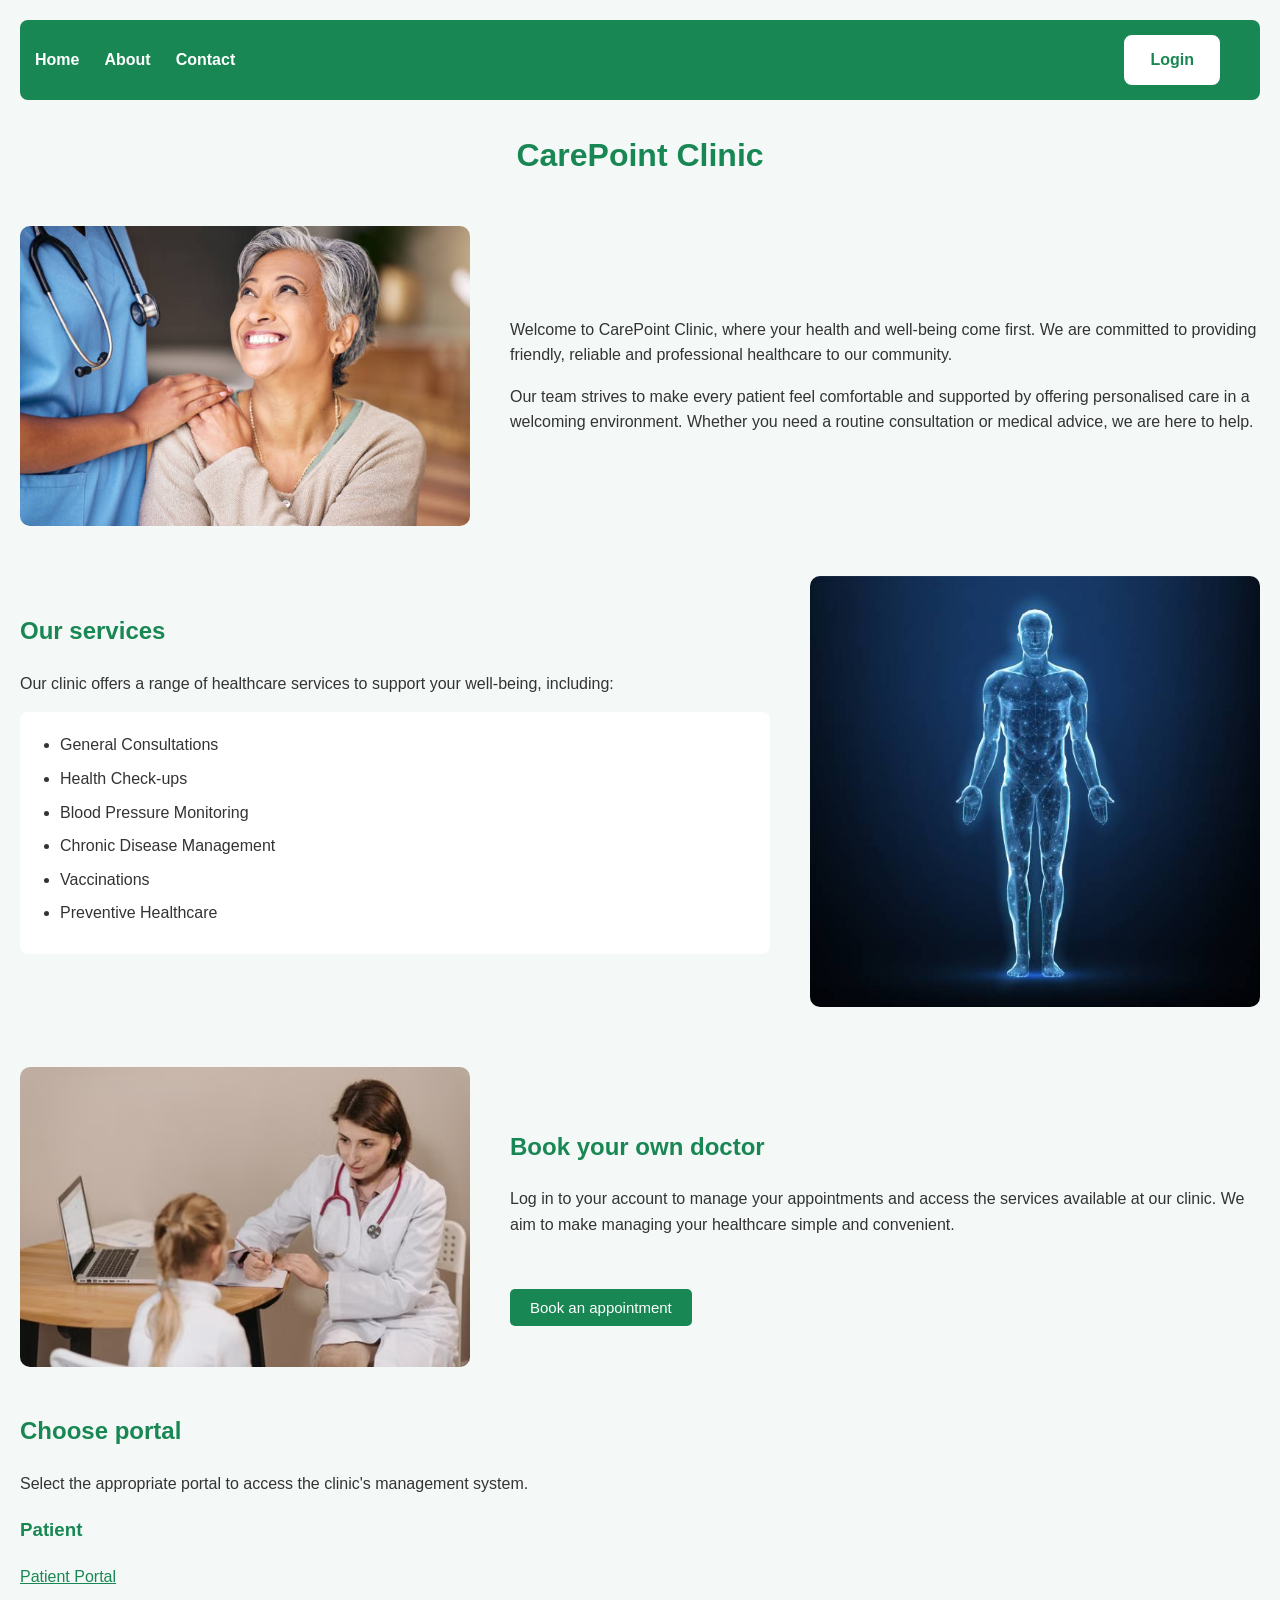
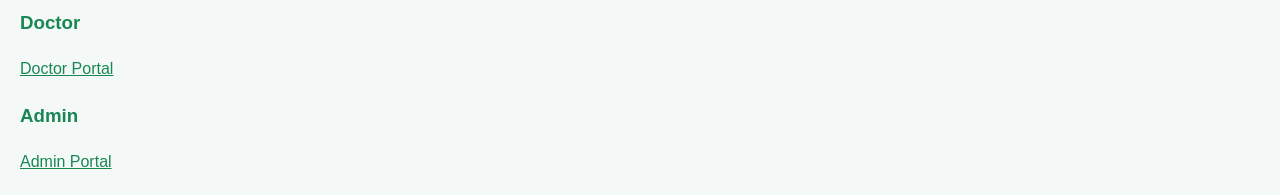
<file: index.html>
<!DOCTYPE html>
<html>
<head>


<!-- Title displayed on the browser tab -->
<title> CarePoint Clinic </title>

<!-- Link the external CSS file to style the webpage -->
<link rel="stylesheet" href="style.css">

</head>

<body>

    <!-- Navigation bar containing links to other pages -->
    <nav>
        <a href="index.html">Home</a>
        <a href="about.html">About</a>
        <a href="contact.html">Contact</a>

        <!-- Login button in the navigation bar -->
        <a id = "loginButton" href="login.html" class="login-button">Login</a>
    </nav>

    <!-- Main heading of the home page -->
    <h1>CarePoint Clinic</h1>

    <!-- Home section containing an image and welcome text -->
    <section class="home-section">

        <!-- Displays the main image on the home page -->
        <img src="images/image2.png" class="home-image">

        <!-- Container for the welcome messages -->
        <div class="home-text">
            <p>
                Welcome to CarePoint Clinic, where your health and well-being come first. We are committed to providing friendly, reliable and professional healthcare to our community.
            </p>

            <p>
                Our team strives to make every patient feel comfortable and supported by offering personalised care in a welcoming environment. Whether you need a routine consultation or medical advice, we are here to help.
            </p>
        </div>

    </section>

    <!-- Services section displaying the medical services offered -->
    <section class="services-section">

        <!-- Container for the services heading and list -->
        <div class="services-text">
            <h2>Our services</h2>

            <!-- Short introduction to the services -->
            <p>Our clinic offers a range of healthcare services to support your well-being, including:</p>

            <!-- List of services provided by the clinic -->
            <ul>
                <li>General Consultations</li>
                <li>Health Check-ups</li>
                <li>Blood Pressure Monitoring</li>
                <li>Chronic Disease Management</li>
                <li>Vaccinations</li>
                <li>Preventive Healthcare</li>
            </ul>
        </div>

        <!-- Image displayed beside the services list -->
        <img src="images/image3.png" class="services-image">

    </section>

    <!-- Section for visitors to book an appointment -->
    <section class="booking-section">

        <!-- Image on the left -->
        <img src="images/image1.png" class="booking-image">

        <!-- Text and button on the right -->
        <div class="booking-text">
            <h2>
                Book your own doctor
            </h2>

            
            <p>
            Log in to your account to manage your appointments and access the services available at our clinic. We aim to make managing your healthcare simple and convenient.
            </p>

            <!--  line break before the booking button -->
            <br>

            <!-- Button linking to the login page -->
            <a href="login.html"><button>Book an appointment</button></a>
        </div>

    </section>

    <!-- Section allowing users to choose the appropriate portal -->
    <h2>Choose portal</h2>

    <p>Select the appropriate portal to access the clinic's management system.</p>

    <!-- Link to the patient portal -->
    <h3>Patient</h3>
    <a href="patient.html">Patient Portal</a>

    <!-- Link to the doctor portal -->
    <h3>Doctor</h3>
    <a href="doctor.html">Doctor Portal</a>

    <!-- Link to the administrator portal -->
    <h3>Admin</h3>
    <a href="admin.html">Admin Portal</a>

<!-- Load the database JavaScript file -->
<script src="database.js"></script>
<script src="logout.js"></script>

</body>
</html>
</file>
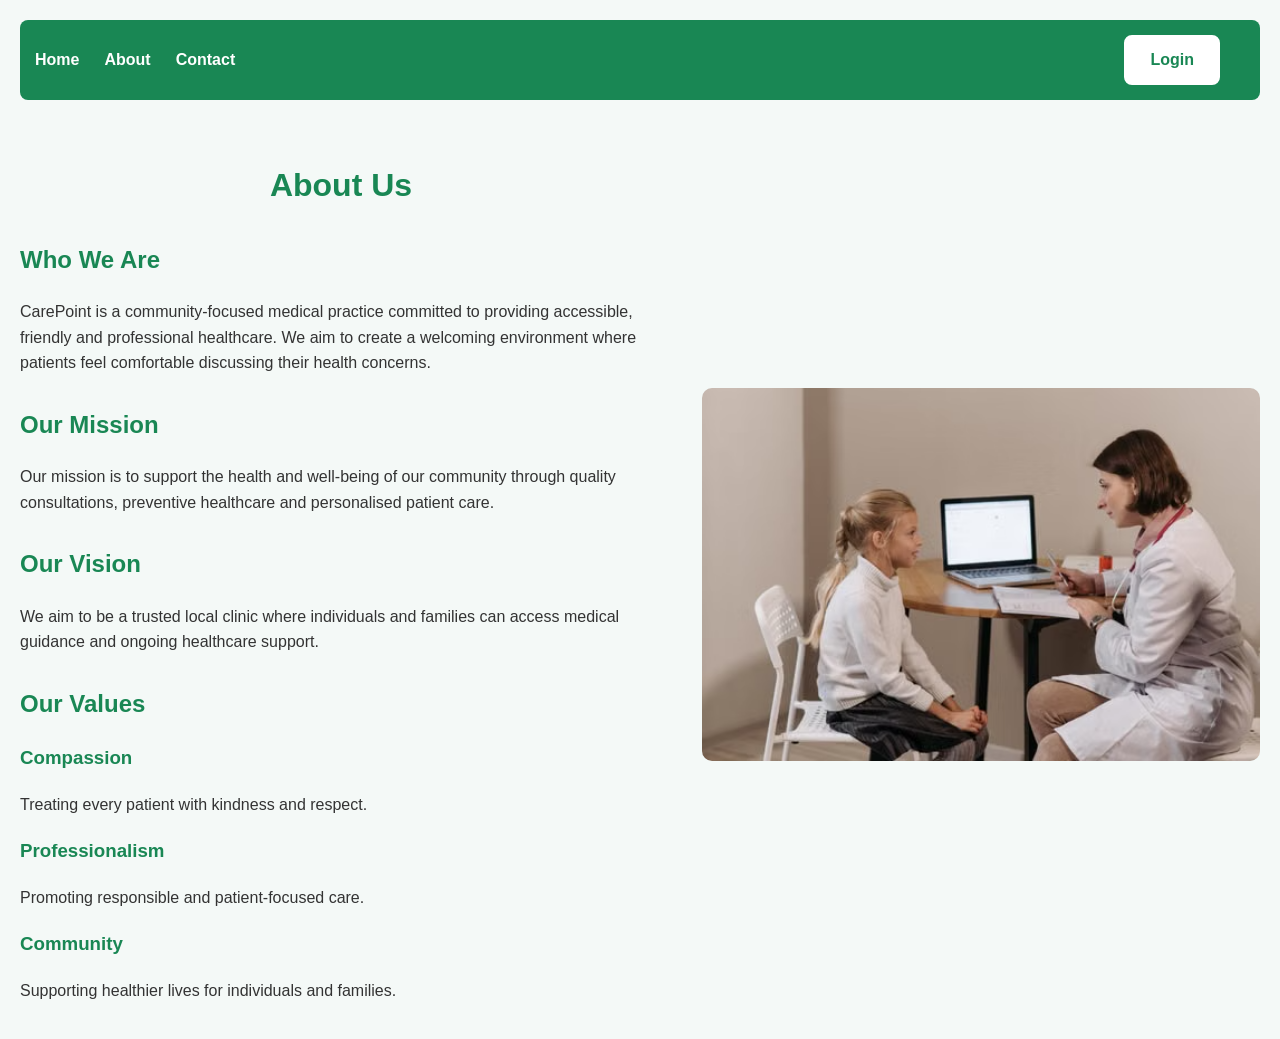
<file: about.html>
<!DOCTYPE html>
<html lang="en">

<head>
    <!-- Page settings -->
    <meta charset="UTF-8">
    <meta name="viewport" content="width=device-width, initial-scale=1.0">
    <title>About Us</title>
    <link rel="stylesheet" href="style.css">
</head>

<body>

    <!-- Navbar -->
    <nav>
        <a href="index.html">Home</a>
        <a href="about.html">About</a>
        <a href="contact.html">Contact</a>
        
        <a id="loginButton" href="login.html" class="login-button">Login</a>
    </nav>

    <!-- About page content -->
    <main class="about-container">

        <div class="about-text">

            <h1>About Us</h1>

            <!-- Information about the clinic -->
            <h2>Who We Are</h2>

            <p>
                CarePoint is a community-focused medical practice
                committed to providing accessible, friendly and professional
                healthcare. We aim to create a welcoming environment where
                patients feel comfortable discussing their health concerns.
            </p>

            <h2>Our Mission</h2>

            <p>
                Our mission is to support the health and well-being of our
                community through quality consultations, preventive healthcare
                and personalised patient care.
            </p>

            <h2>Our Vision</h2>

            <p>
                We aim to be a trusted local clinic where individuals and
                families can access medical guidance and ongoing healthcare
                support.
            </p>

            <!-- The clinic's values -->
            <h2>Our Values</h2>

            <h3>Compassion</h3>
            <p>Treating every patient with kindness and respect.</p>

            <h3>Professionalism</h3>
            <p>Promoting responsible and patient-focused care.</p>

            <h3>Community</h3>
            <p>Supporting healthier lives for individuals and families.</p>

        </div>

        <!-- Clinic image -->
        <div class="about-image">
            <img src="images/image4.png"
                 alt="Doctor consulting with a patient">
        </div>

    </main>

    <script src="logout.js"></script>

</body>
</html>
</file>
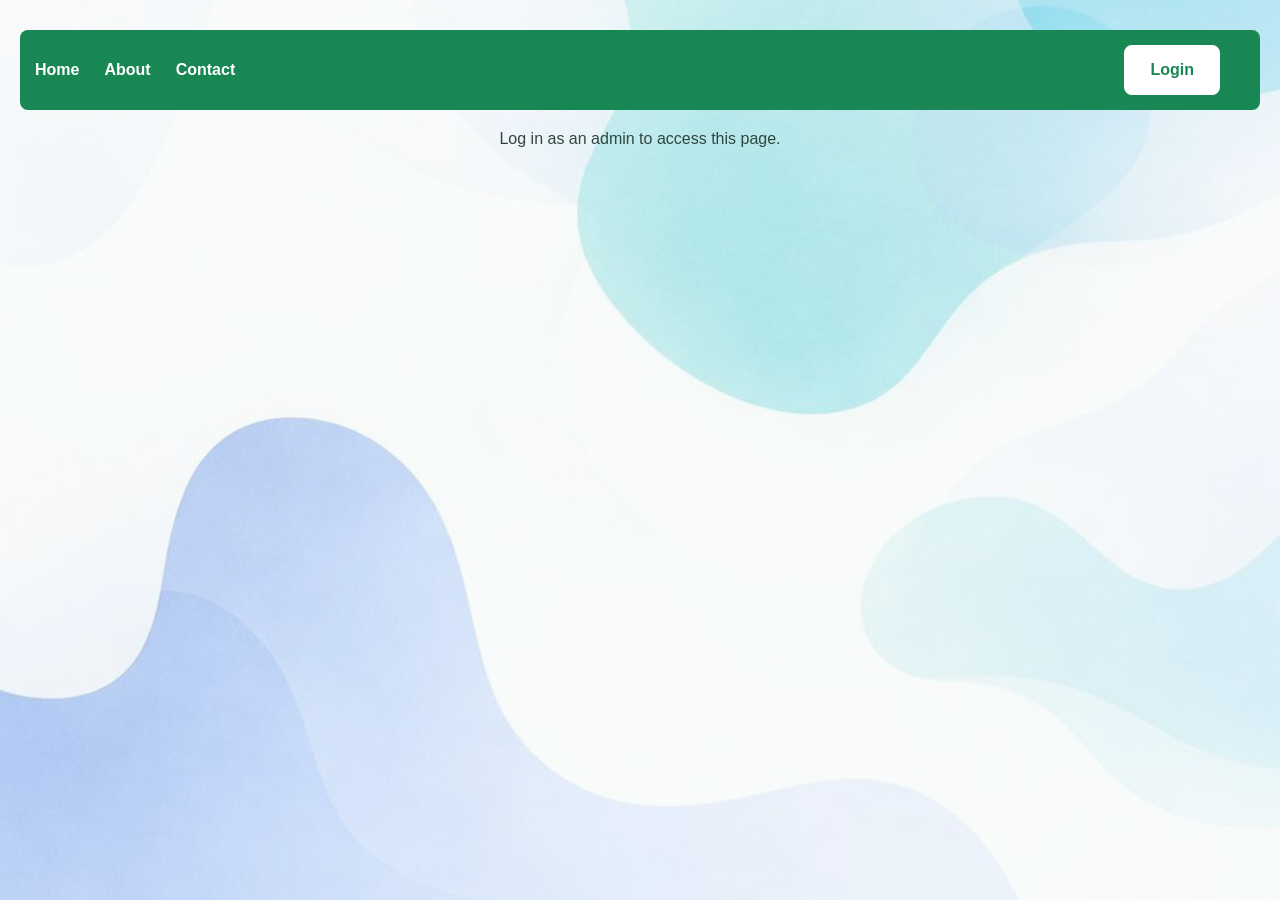
<file: admin.html>
<!DOCTYPE html>
<html>
<head>
    <title> Admin Portal </title>
    <link rel="stylesheet" href="style.css">
    <script src="encryption.js"></script>
</head>

<body class="admin-page">

    <!-- Navigation bar -->
    <nav>
        <a href="index.html">Home</a>
        <a href="about.html">About</a>
        <a href="contact.html">Contact</a>

        <a id="loginButton" href="login.html" class="login-button">Login</a>
    </nav>

    <p id="access_admin">Log in as an admin to access this page.</p>

    <!-- Admin dashboard -->
    <div hidden id="admin_dashboard">

    <h1>Admin Dashboard</h1>

    <p>Welcome to your admin account.</p>

    <button type="button" onclick="showPatientSection()">Patients</button>

    <button type="button" onclick="showDoctorSection()">Doctors</button>

    <button type="button" onclick="showAdminSection()">Admins</button>

    <!-- Patient management section -->
    <div id="patientSection">

    <h1>Patients Section</h1>

    <h2>Add Patient</h2>

    <p>Add a new patient's information below.</p>

    <form id="patientForm">

        <!-- Enter the new patient's details here. -->
        <label for="nhsInput">NHS:</label>
        <input id="nhsInput" type="text" required>
        <br>

        <label for="titleInput">Title:</label>
        <input id="titleInput" type="text" required>
        <br>

        <label for="firstInput">First Name:</label>
        <input id="firstInput" type="text" required>
        <br>

        <label for="lastInput">Last Name:</label>
        <input id="lastInput" type="text" required>
        <br>

        <label for="dobInput">DOB:</label>
        <input id="dobInput" type="text" placeholder="DD/MM/YYYY" required>
        <br>

        <label for="genderInput">Gender:</label>
        <input id="genderInput" type="text" required>
        <br>

        <label for="addressInput">Address:</label>
        <input id="addressInput" type="text" required>
        <br>

        <label for="emailInput">Email:</label>
        <input id="emailInput" type="email" required>
        <br>

        <label for="telephoneInput">Telephone:</label>
        <input id="telephoneInput" type="text" required>
        <br>

        <button type="submit">Add patient</button>

    </form>

    <h2>Patient Records</h2>

    <p>View and manage registered patient information below.</p>

    <button onclick="showAllPatients()">Show Patients</button>
    <div id="output"></div>

    <h2>Update Patient Records</h2>

    <p>Update patient information below.</p>

    <label for="updatePatientId">Patient ID:</label>
    <input id="updatePatientId" type="text" min="1" required>

    <button type="button" onclick="loadPatientForUpdate()">Load Patient</button>

    <form id="updatePatientForm" hidden>

        <label for="updateNHS">NHS:</label>
        <input id="updateNHS" type="text" required>
        <br>

        <label for="updateTitle">Title:</label>
        <input id="updateTitle" type="text" required>
        <br>

        <label for="updateFirst">First Name:</label>
        <input id="updateFirst" type="text" required>
        <br>

        <label for="updateLast">Last Name:</label>
        <input id="updateLast" type="text" required>
        <br>

        <label for="updateDOB">DOB:</label>
        <input id="updateDOB" type="text" required>
        <br>

        <label for="updateGender">Gender:</label>
        <input id="updateGender" type="text" required>
        <br>

        <label for="updateAddress">Address:</label>
        <input id="updateAddress" type="text" required>
        <br>

        <label for="updateEmail">Email:</label>
        <input id="updateEmail" type="email" required>
        <br>

        <label for="updateTelephone">Telephone:</label>
        <input id="updateTelephone" type="text" required>
        <br>

        <button type="submit">Update Patient</button>

    </form>

    <p id="updatePatientMessage"></p>

    <h2>Delete Patient Records</h2>

    <p>Delete patient information below.</p>

    <label for="deletePatientId">Patient ID:</label>
    <input id="deletePatientId" type="text" required>

    <button onclick="deletePatient()">Delete Patients</button>

    </div>

    <!-- Doctor management section -->
    <div id="doctorSection" style="display: none;">

    <h1>Doctors Section</h1>

    <h2>Add Doctor</h2>

    <p>Add a new doctor's information below.</p>

    <form id="doctorForm">

        <!-- Enter the new doctor's details here. -->
        <label for="doctorFirstInput">First Name:</label>
        <input id="doctorFirstInput" type="text" required>
        <br>

        <label for="doctorLastInput">Last Name:</label>
        <input id="doctorLastInput" type="text" required>
        <br>

        <label for="doctorEmailInput">Email:</label>
        <input id="doctorEmailInput" type="email" required>
        <br>

        <label for="doctorGenderInput">Gender:</label>
        <input id="doctorGenderInput" type="text" required>
        <br>

        <label for="doctorAddressInput">Address:</label>
        <input id="doctorAddressInput" type="text" required>
        <br>

        <label for="doctorTelephoneInput">Telephone:</label>
        <input id="doctorTelephoneInput" type="text" required>
        <br>

        <button type="submit">Add Doctor</button>

    </form>

    <h2>Doctor Records</h2>

    <p>View registered doctor information below.</p>

    <button onclick="showAllDoctors()">Show Doctors</button>
    <div id="doctorOutput"></div>

    <h2>Delete Doctor Records</h2>

    <p>Delete doctor information below.</p>

    <label for="deleteDoctorId">Doctor ID:</label>
    <input id="deleteDoctorId" type="text" required>

    <button onclick="deleteDoctor()">Delete Doctor</button>

    </div>

    <!-- Admin account management section -->
    <div id="adminSection" style="display: none;">

        <h1>Admins Section</h1>

        <h2>Add Admin</h2>

        <p>Add a new admin below.</p>

        <form id="adminForm">

            <label for="adminUsernameInput">Username:</label>
            <input id="adminUsernameInput" type="text" required>
            <br>

            <label for="adminPasswordInput">Password:</label>
            <input id="adminPasswordInput" type="password" required>
            <br>

            <button type="submit">Add Admin</button>

        </form>

        <h2>Admin Records</h2>

        <p>View registered admin accounts below.</p>

        <button type="button" onclick="showAllAdmins()">Show Admins</button>
        <div id="adminOutput"></div>

        <h2>Delete Admin</h2>

        <p>Delete an admin account below.</p>

        <label for="deleteAdminUsername">Username:</label>
        <input id="deleteAdminUsername" type="text" required>

        <button type="button" onclick="deleteAdmin()">Delete Admin</button>

    </div>

    </div>

    <script src="database.js"></script>

    <script>

        // Switch between the different dashboard sections.
        function showPatientSection() {

            document.getElementById("patientSection").style.display = "block";
            document.getElementById("doctorSection").style.display = "none";
            document.getElementById("adminSection").style.display = "none";
        }

        // Display the doctors section and hide the other sections.
        function showDoctorSection() {

            document.getElementById("patientSection").style.display = "none";
            document.getElementById("doctorSection").style.display = "block";
            document.getElementById("adminSection").style.display = "none";
        }

        // Display the admins section and hide the other sections.
        function showAdminSection() {

            document.getElementById("patientSection").style.display = "none";
            document.getElementById("doctorSection").style.display = "none";
            document.getElementById("adminSection").style.display = "block";
        }

        // Display all the patients saved in the database.
        function showAllPatients() {

            const transaction = db.transaction(["Patients"], "readonly");

            const patientsStore = transaction.objectStore("Patients");

            const request = patientsStore.getAll();

            request.onsuccess = function() {

                const patients = request.result;

                // Create a table to display the patient records.
                let html = `<table border="1">
                    <tr>
                        <th>ID</th>
                        <th>NHS</th>
                        <th>Title</th>
                        <th>First</th>
                        <th>Last</th>
                        <th>DOB</th>
                        <th>Gender</th>
                        <th>Address</th>
                        <th>Email</th>
                        <th>Telephone</th>
                    </tr>`;

                patients.forEach(p => {
                    html += `<tr>
                        <td>${p.id}</td>
                        <td>${p.NHS}</td>
                        <td>${p.Title}</td>
                        <td>${p.First}</td>
                        <td>${p.Last}</td>
                        <td>${p.DOB}</td>
                        <td>${p.Gender}</td>
                        <td>${p.Address}</td>
                        <td>${p.Email}</td>
                        <td>${p.Telephone}</td>
                    </tr>`;
                });

                html += `</table>`;

                document.getElementById("output").innerHTML = html;
            };
        }

        // Add a new patient to the database.
        function addPatient() {

            document.getElementById("patientForm").addEventListener("submit", function(event) {

                event.preventDefault();

                const transaction = db.transaction(["Patients"], "readwrite");

                const patientsStore = transaction.objectStore("Patients");

                const request = patientsStore.getAll();

                request.onsuccess = function() {

                    const patients = request.result;

                    let newId = 1;

                    patients.forEach(p => {
                        if (Number(p.id) >= newId) {
                            newId = Number(p.id) + 1;
                        }
                    });

                    const patient = {

                        id: newId,
                        NHS: document.getElementById("nhsInput").value.trim(),
                        Title: document.getElementById("titleInput").value.trim(),
                        First: document.getElementById("firstInput").value.trim(),
                        Last: document.getElementById("lastInput").value.trim(),
                        DOB: document.getElementById("dobInput").value.trim(),
                        Gender: document.getElementById("genderInput").value.trim(),
                        Address: document.getElementById("addressInput").value.trim(),
                        Email: document.getElementById("emailInput").value.trim(),
                        Telephone: document.getElementById("telephoneInput").value.trim()
                    };

                    patientsStore.add(patient);

                };

                transaction.oncomplete = function() {

                    document.getElementById("patientForm").reset();

                    showAllPatients();
                };

            });
        }

        addPatient();

        // Delete a patient using their ID.
        function deletePatient() {

            const id = Number(document.getElementById("deletePatientId").value);

            const transaction = db.transaction(["Patients"], "readwrite");

            const store = transaction.objectStore("Patients");

            const deleteRequest = store.delete(id);

            deleteRequest.onsuccess = function() {

                document.getElementById("deletePatientId").value = "";

                showAllPatients();
            };

        }

        // Display all the doctors saved in the database.
        function showAllDoctors() {

            const transaction = db.transaction(["Doctor"], "readonly");

            const doctorStore = transaction.objectStore("Doctor");

            const request = doctorStore.getAll();

            request.onsuccess = function() {

                const doctors = request.result;

                let html = `<table border="1">
                    <tr>
                        <th>ID</th>
                        <th>First Name</th>
                        <th>Last Name</th>
                        <th>Email</th>
                        <th>Gender</th>
                        <th>Address</th>
                        <th>Telephone</th>
                    </tr>`;

                doctors.forEach(d => {
                    html += `<tr>
                        <td>${d.id}</td>
                        <td>${d.first_name}</td>
                        <td>${d.last_name}</td>
                        <td>${d.email}</td>
                        <td>${d.gender}</td>
                        <td>${d.Address}</td>
                        <td>${d.Telephone}</td>
                    </tr>`;
                });

                html += `</table>`;

                document.getElementById("doctorOutput").innerHTML = html;
            };

        }

        // Add a new doctor to the database.
        function addDoctor() {

            document.getElementById("doctorForm").addEventListener("submit", function(event) {

                event.preventDefault();

                const transaction = db.transaction(["Doctor"], "readwrite");

                const doctorStore = transaction.objectStore("Doctor");

                const request = doctorStore.getAll();

                request.onsuccess = function() {

                    const doctors = request.result;

                    let newId = 1;

                    doctors.forEach(d => {
                        if (Number(d.id) >= newId) {
                            newId = Number(d.id) + 1;
                        }
                    });

                    const doctor = {

                        id: newId,
                        first_name: document.getElementById("doctorFirstInput").value.trim(),
                        last_name: document.getElementById("doctorLastInput").value.trim(),
                        email: document.getElementById("doctorEmailInput").value.trim(),
                        gender: document.getElementById("doctorGenderInput").value.trim(),
                        Address: document.getElementById("doctorAddressInput").value.trim(),
                        Telephone: document.getElementById("doctorTelephoneInput").value.trim()
                    };

                    doctorStore.add(doctor);

                };

                transaction.oncomplete = function() {

                    document.getElementById("doctorForm").reset();

                    showAllDoctors();
                };

            });
        }

        addDoctor();

        // Delete a doctor using their ID.
        function deleteDoctor() {

            const id = Number(document.getElementById("deleteDoctorId").value);

            const transaction = db.transaction(["Doctor"], "readwrite");

            const store = transaction.objectStore("Doctor");

            const deleteRequest = store.delete(id);

            deleteRequest.onsuccess = function() {

                document.getElementById("deleteDoctorId").value = "";

                showAllDoctors();
            };
        }

        // Original admin functions are replaced by the encrypted versions below.

        // Load the selected patient's details so they can be edited.
        function loadPatientForUpdate() {

            const id = Number(document.getElementById("updatePatientId").value);

            const message = document.getElementById("updatePatientMessage");

            message.textContent = "";

            if (!Number.isInteger(id) || id <= 0) {
                message.textContent = "Please enter a valid patient ID.";
                return;
            }

            const transaction = db.transaction(["Patients"], "readonly");

            const patientsStore = transaction.objectStore("Patients");

            const request = patientsStore.get(id);

            request.onsuccess = function() {

                const patient = request.result;

                if (!patient) {
                    message.textContent = "Patient not found.";
                    return;
                }

                document.getElementById("updateNHS").value = patient.NHS;
                document.getElementById("updateTitle").value = patient.Title;
                document.getElementById("updateFirst").value = patient.First;
                document.getElementById("updateLast").value = patient.Last;
                document.getElementById("updateDOB").value = patient.DOB;
                document.getElementById("updateGender").value = patient.Gender;
                document.getElementById("updateAddress").value = patient.Address;
                document.getElementById("updateEmail").value = patient.Email;
                document.getElementById("updateTelephone").value = patient.Telephone;

                document.getElementById("updatePatientForm").hidden = false;

            };

            request.onerror = function() {
                message.textContent = "Unable to retrieve patient information.";
            };

        }

        // Save the changes made to the patient's details.
        document.getElementById("updatePatientForm").addEventListener(
            "submit", function(event) {

                event.preventDefault();

                const id = Number(document.getElementById("updatePatientId").value);

                const message = document.getElementById("updatePatientMessage");

                const transaction = db.transaction(["Patients"], "readwrite");

                const patientsStore = transaction.objectStore("Patients");

                const request = patientsStore.get(id);

                let patientUpdated = false;

                request.onsuccess = function() {

                    const patient = request.result;

                    if (!patient) {
                        message.textContent = "Patient not found.";
                        return;
                    }

                    patient.NHS = document.getElementById("updateNHS").value.trim();
                    patient.Title = document.getElementById("updateTitle").value.trim();
                    patient.First = document.getElementById("updateFirst").value.trim();
                    patient.Last = document.getElementById("updateLast").value.trim();
                    patient.DOB = document.getElementById("updateDOB").value.trim();
                    patient.Gender = document.getElementById("updateGender").value.trim();
                    patient.Address = document.getElementById("updateAddress").value.trim();
                    patient.Email = document.getElementById("updateEmail").value.trim();
                    patient.Telephone = document.getElementById("updateTelephone").value.trim();

                    const updateRequest = patientsStore.put(patient);

                    updateRequest.onsuccess = function() {
                        patientUpdated = true;
                    };

                };

                transaction.oncomplete = function() {

                    if (patientUpdated) {

                        message.textContent = "Patient information updated successfully.";

                        document.getElementById("updatePatientForm").reset();

                        document.getElementById("updatePatientForm").hidden = true;

                        document.getElementById("updatePatientId").value = "";

                        showAllPatients();

                    }

                };

                transaction.onerror = function() {
                    message.textContent = "Unable to update patient information.";
                };

            }
        );

    </script>

    <!-- Additional AES-256 admin username encryption -->
    <script>

        // Encrypt an admin username for IndexedDB.
        async function encryptStoredAdminUsername(username) {

            const encrypted = await encryptText(username);

            return "ENC:" + JSON.stringify(encrypted);
        }

        // Decrypt an admin username from IndexedDB.
        async function decryptStoredAdminUsername(username) {

            if (typeof username !== "string" || !username.startsWith("ENC:")) {
                return username;
            }

            const encrypted = JSON.parse(username.substring(4));

            return await decryptText(encrypted);
        }

        // Retrieve all admin accounts.
        function getAllAdminRecords() {

            return new Promise(function(resolve, reject) {

                const transaction = db.transaction(["Admin"], "readonly");
                const store = transaction.objectStore("Admin");
                const request = store.getAll();

                request.onsuccess = function() {
                    resolve(request.result);
                };

                request.onerror = function() {
                    reject(request.error);
                };

            });
        }

        // Safely display usernames in the admin table.
        function escapeAdminHTML(value) {

            return String(value).replace(/[&<>"']/g, function(character) {

                const replacements = {
                    "&": "&amp;",
                    "<": "&lt;",
                    ">": "&gt;",
                    '"': "&quot;",
                    "'": "&#39;"
                };

                return replacements[character];

            });
        }

        // Display admin usernames after decrypting them.
        window.showAllAdmins = async function() {

            try {

                const admins = await getAllAdminRecords();

                let html = `<table border="1">
                    <tr>
                        <th>Username</th>
                    </tr>`;

                for (const admin of admins) {

                    const username =
                        await decryptStoredAdminUsername(admin.username);

                    html += `<tr>
                        <td>${escapeAdminHTML(username)}</td>
                    </tr>`;

                }

                html += `</table>`;

                document.getElementById("adminOutput").innerHTML = html;

            }
            catch (error) {

                console.error("Unable to display admins:", error);

                alert("Unable to display admin accounts.");

            }

        };

        // Add an admin with an encrypted username.
        // Capture mode prevents the original plaintext save handler from running.
        document.getElementById("adminForm").addEventListener(
            "submit",
            async function(event) {

                event.preventDefault();
                event.stopImmediatePropagation();

                const username =
                    document.getElementById("adminUsernameInput").value.trim();

                const password =
                    document.getElementById("adminPasswordInput").value;

                if (!username || !password) {
                    alert("Please fill in all fields.");
                    return;
                }

                try {

                    const admins = await getAllAdminRecords();

                    // Check for an existing username.
                    for (const admin of admins) {

                        const existingUsername =
                            await decryptStoredAdminUsername(admin.username);

                        if (existingUsername === username) {

                            alert("This username already exists.");
                            return;

                        }

                    }

                    // Encrypt only the username.
                    const encryptedUsername =
                        await encryptStoredAdminUsername(username);

                    const transaction = db.transaction(["Admin"], "readwrite");

                    const adminStore = transaction.objectStore("Admin");

                    const admin = {
                        username: encryptedUsername,
                        password: password
                    };

                    adminStore.add(admin);

                    transaction.oncomplete = function() {

                        document.getElementById("adminForm").reset();

                        showAllAdmins();

                        alert("Admin added successfully.");

                    };

                    transaction.onerror = function() {

                        alert("Could not add admin.");

                    };

                }
                catch (error) {

                    console.error("Admin encryption error:", error);

                    alert("Unable to encrypt or save the admin username.");

                }

            },
            true
        );

        // Delete an admin using the decrypted username.
        window.deleteAdmin = async function() {

            const username =
                document.getElementById("deleteAdminUsername").value.trim();

            if (!username) {
                alert("Please enter a username.");
                return;
            }

            try {

                const admins = await getAllAdminRecords();

                let matchingAdmin = null;

                // Find the stored encrypted username.
                for (const admin of admins) {

                    const decryptedUsername =
                        await decryptStoredAdminUsername(admin.username);

                    if (decryptedUsername === username) {

                        matchingAdmin = admin;
                        break;

                    }

                }

                if (!matchingAdmin) {

                    alert("Admin not found.");
                    return;

                }

                const transaction = db.transaction(["Admin"], "readwrite");

                const adminStore = transaction.objectStore("Admin");

                // Delete using the encrypted primary key.
                adminStore.delete(matchingAdmin.username);

                transaction.oncomplete = function() {

                    document.getElementById("deleteAdminUsername").value = "";

                    showAllAdmins();

                    alert("Admin deleted.");

                };

                transaction.onerror = function() {

                    alert("Unable to delete admin.");

                };

            }
            catch (error) {

                console.error("Admin deletion error:", error);

                alert("Unable to delete admin.");

            }

        };

    </script>

    <script>

        // Check whether the logged-in user is an admin.
        const userRole = sessionStorage.getItem("userRole");

        // Only allow users with the admin role to view the dashboard.
        if (userRole === "admin") {
            document.getElementById("admin_dashboard").hidden = false;
            document.getElementById("access_admin").hidden = true;
        }

    </script>

    <script src="logout.js"></script>

</body>
</html>
</file>
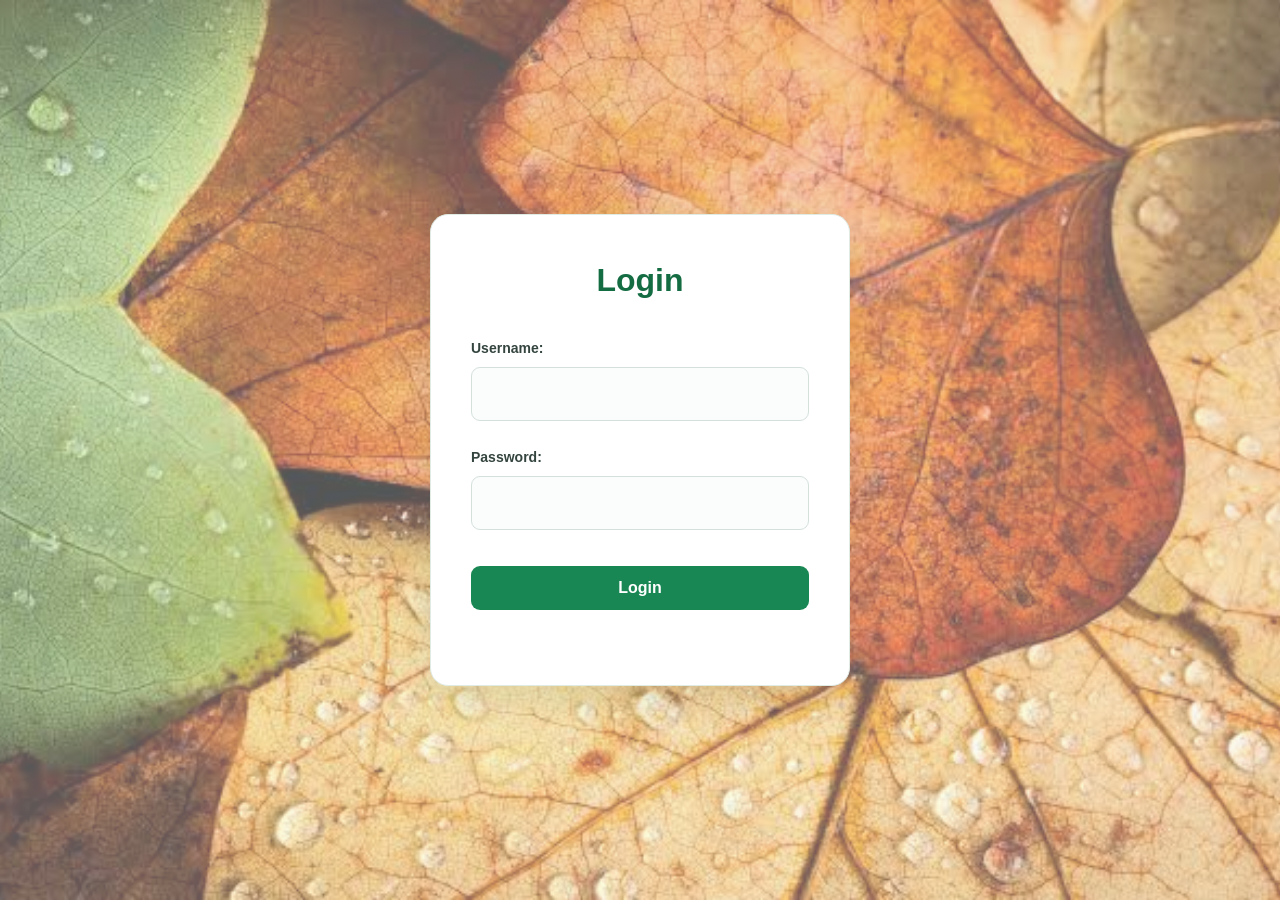
<file: adminlogin.html>
<!DOCTYPE html>
<html>
<head>
    <!-- Sets the title displayed on the browser tab -->
    <title>Login Page</title>

    <!-- Links the external CSS file to style the page -->
    <link rel="stylesheet" href="style.css">

    <!-- Loads AES-256 encryption before the login script -->
    <script src="encryption.js"></script>
</head>

<body class="login-page">

    <!-- Container for the login form -->
    <div class="login-container">

        <h1>Login</h1>

        <!-- Form containing the admin's login details -->
        <form id="adminLoginForm">

            <!-- Username field -->
            <label for="username">Username:</label>
            <input type="text" id="username" name="username" required>

            <br><br>

            <!-- Password field -->
            <label for="password">Password:</label>
            <input type="password" id="password" name="password" required>

            <br><br>

            <!-- Login button -->
            <button type="submit">Login</button>

            <!-- Message displayed when login fails or succeeds -->
            <p id="loginMessage"></p>

        </form>

    </div>

    <!-- Loads the admin login JavaScript file -->
    <script src="adminlogin.js"></script>

</body>
</html>
</file>
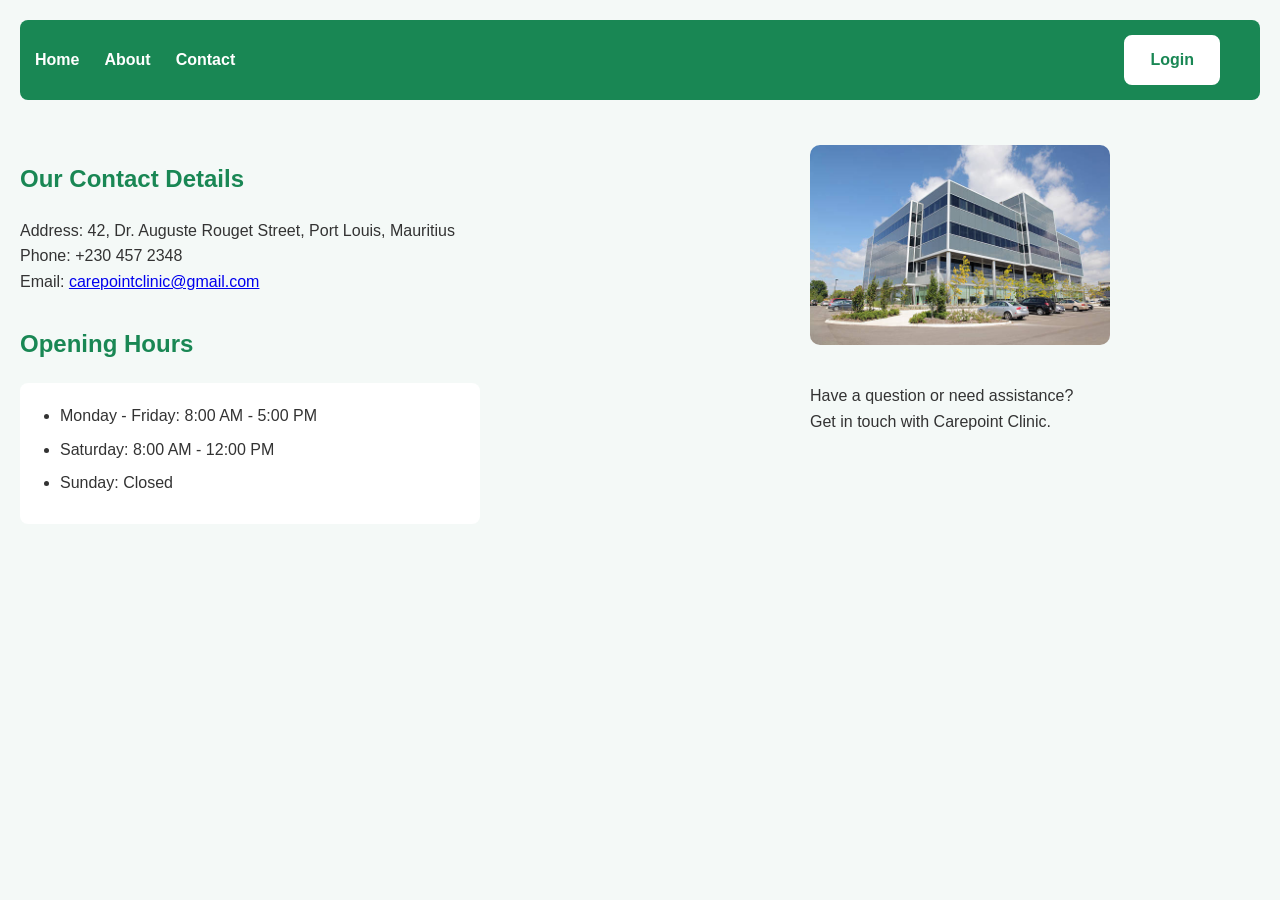
<file: contact.html>
<!DOCTYPE html>
<html>
<head>
<!-- Title of the page -->
<title>Contact Us</title>

<!-- Link the external CSS file to style the page -->
<link rel="stylesheet" href="style.css">
</head>

<body>

    <!-- Navigation bar containing links to different pages -->
    <nav>
        <a href="index.html">Home</a>
        <a href="about.html">About</a>
        <a href="contact.html">Contact</a>

        <!-- Login button in the navigation bar -->
        <a id="loginButton" href="login.html" class="login-button">Login</a>
    </nav>

    <!-- Main contact section containing contact details and an image -->
    <section class="contact-section">

        <!-- Container for the clinic's contact information -->
        <div class="contact-info">

            
            <h2>Our Contact Details</h2>

            <!-- Display the clinic's address, phone number and email -->
            <p>
                Address: 42, Dr. Auguste Rouget Street, Port Louis, Mauritius<br>
                Phone: +230 457 2348<br>

                <!-- Email link that opens the user's email application -->
                Email: <a href="mailto:carepointclinic@gmail.com">carepointclinic@gmail.com</a>
            </p>

    
            <h2>Opening Hours</h2>

            <!-- The days and times the clinic is open -->
            <ul>
                <li>Monday - Friday: 8:00 AM - 5:00 PM</li>
                <li>Saturday: 8:00 AM - 12:00 PM</li>
                <li>Sunday: Closed</li>
            </ul>

        </div>

        <!-- Container for the image and additional contact message -->
        <div class="contact-side">

            <!-- Displays an image on the contact page -->
            <img src="images/image5.png">

            
            <p>
                Have a question or need assistance?<br>
                Get in touch with Carepoint Clinic.
            </p>

        </div>

    </section>

<script src="logout.js"></script>

</body>
</html>
</file>
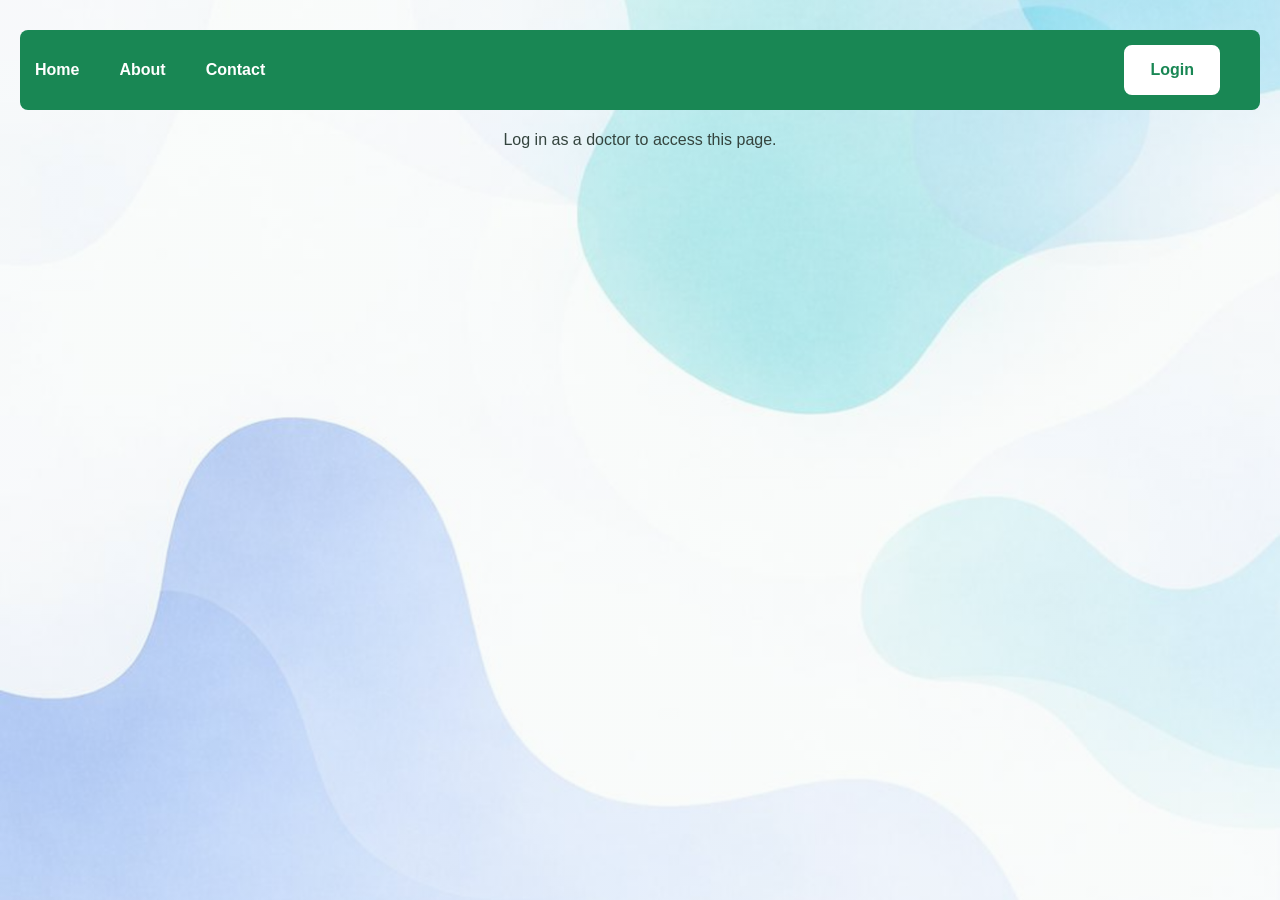
<file: doctor.html>
<!DOCTYPE html>
<html>
<head>
    <title>Doctor Portal</title>
    <link rel="stylesheet" href="style.css">
    <script src="encryption.js"></script>
</head>

<body class="doctor-page">

    <!-- Navigation bar -->
    <nav>
        <a href="index.html">Home</a>
        <a href="about.html">About</a>
        <a href="contact.html">Contact</a>
        <a id="loginButton" href="login.html" class="login-button">Login</a>
    </nav>

    <!-- Access message displayed when the user does not have permission to access the dashboard -->
    <div>
        <p id="access_doctor">Log in as a doctor to access this page.</p>
    </div>

    <!-- Doctor dashboard, initially hidden until the user's role is checked -->
    <div hidden id="doctor_dashboard">
        <h1>Doctor Dashboard</h1>

        <img src="images/image8.png">

        <p>Welcome to your doctor account.</p>

        <!-- Section displaying appointments assigned to the logged-in doctor -->
        <h2>My Appointments</h2>
        <p>View your upcoming appointments and patient details here.</p>
        <div id="appointments"></div>

        <!-- Section for selecting a patient and viewing their records -->
        <h2>Patient Records</h2>

        <label for="patient">Choose a Patient:</label>

        <select id="patient">
            <option value="">Select a patient</option>
        </select>

        <br><br>

        <button type="button" onclick="viewPatientRecords()">View Patient Records</button>

        <div id="patientRecords"></div>

        <!-- Section for recording medical notes, treatments and prescriptions -->
        <h2>Medical Notes and Treatments</h2>

        <p>Add medical notes, treatments and prescribe medicine for a patient.</p>

        <h3>Medical Notes</h3>

        <label for="notes">Medical Note:</label>
        <br>
        <textarea id="notes" rows="4"></textarea>

        <br><br>

        <label for="treatment">Treatment:</label>
        <br>
        <textarea id="treatment" rows="3"></textarea>

        <br><br>

        <button type="button" onclick="saveMedicalNotes()">Save Medical Notes</button>

        <h3>Prescribe Medicine</h3>

        <label for="medicine">Medicine Name:</label>

        <select id="medicine">
            <option value="">Select a medicine</option>
        </select>

        <br><br>

        <label for="instructions">Instructions:</label>
        <br>
        <textarea id="instructions" rows="3"></textarea>

        <br><br>

        <button type="button" onclick="savePrescription()">Save Prescription</button>

    </div>

    <script>
        let db;

        // Get ID of the doctor that logged-in.
        const currentDoctorId = sessionStorage.getItem("doctorId");

        // Open the existing CarePoint database.
        const doctorDBRequest = indexedDB.open("CarePointDatabase", 1);

        doctorDBRequest.onsuccess = function(event) {

            // Store the opened database connection for use by the functions.
            db = event.target.result;

            // Load the doctor's appointments, patients and available medicines.
            showAppointments(db);
            choosePatients(db);
            chooseMedicine(db);

        };

        // Load the patients into the dropdown list.
        function choosePatients(db) {

            // Create a readonly transaction to retrieve patient records.
            const transaction = db.transaction(["Patients"], "readonly");
            const patientsStore = transaction.objectStore("Patients");
            const request = patientsStore.getAll();

            request.onsuccess = function() {

                // Retrieve all patient records returned by IndexedDB.
                const patients = request.result;
                const patientDropdown = document.getElementById("patient");

                // Create an option for each patient and add it to the dropdown.
                patients.forEach(function(patient) {

                    const option = document.createElement("option");

                    // Use the patient's ID as the option value.
                    option.value = patient.id;
                    option.textContent = patient.First + " " + patient.Last;

                    patientDropdown.appendChild(option);

                });

            };

        }

        // Display the appointments assigned to the logged-in doctor.
        function showAppointments(db) {

            // Retrieve appointments and patient records in one readonly transaction.
            const transaction = db.transaction(["Appointment", "Patients"], "readonly");

            const appointmentStore = transaction.objectStore("Appointment");
            const patientsStore = transaction.objectStore("Patients");

            // Retrieve all appointments and patients from their respective object stores.
            const appointmentRequest = appointmentStore.getAll();
            const patientsRequest = patientsStore.getAll();

            // Wait until both database requests have completed.
            transaction.oncomplete = function() {

                const appointments = appointmentRequest.result;
                const patients = patientsRequest.result;

                // Create the HTML table used to display appointment details.
                let html = `<table border="1">
                    <tr>
                        <th>Appointment ID</th>
                        <th>Name</th>
                        <th>Date</th>
                        <th>Time</th>
                    </tr>`;

                // Loop through the appointments and filter them by doctor ID.
                appointments.forEach(a => {

                    // Convert both IDs to numbers before comparing them.
                    if (Number(a.doctor_id) === Number(currentDoctorId)) {

                        // Find the patient whose ID matches the appointment's patient ID.
                        const patient = patients.find(p =>
                            Number(p.id) === Number(a.patient_id)
                        );

                        // Add the appointment to the table if the patient exists.
                        if (patient) {

                            html += `<tr>
                                <td>${a.appointment_id}</td>
                                <td>${patient.Title} ${patient.First} ${patient.Last}</td>
                                <td>${a.date}</td>
                                <td>${a.time}</td>
                            </tr>`;

                        }

                    }

                });

                // Close the table and display it inside the appointments container.
                html += `</table>`;

                document.getElementById("appointments").innerHTML = html;

            };

        }

        // Load the available medicines into the dropdown list.
        function chooseMedicine(db) {

            // Create a readonly transaction to retrieve medicine records.
            const transaction = db.transaction(["Medicine"], "readonly");
            const medicineStore = transaction.objectStore("Medicine");
            const request = medicineStore.getAll();

            request.onsuccess = function() {

                const medicines = request.result;
                const medicineDropdown = document.getElementById("medicine");

                // Create an option for each medicine using its ID and drug name.
                medicines.forEach(function(medicine) {

                    const option = document.createElement("option");

                    option.value = medicine.id;
                    option.textContent = medicine.Drug;

                    medicineDropdown.appendChild(option);

                });

            };

        }

        // Original prescription save function.
        function savePrescription() {

            let medicineID = document.getElementById("medicine").value;
            let patientID = document.getElementById("patient").value;
            let instructions = document.getElementById("instructions").value;

            // Check that all required fields have been completed.
            if (medicineID === "" || patientID === "" || instructions === "") {

                alert("Please fill in all fields.");

            }
            else {

                // Create a readwrite transaction to save the prescription.
                const transaction = db.transaction(["Prescription"], "readwrite");
                const prescriptionStore = transaction.objectStore("Prescription");
                const request = prescriptionStore.getAll();

                request.onsuccess = function() {

                    // Retrieve existing prescriptions and generate the next ID.
                    const prescriptions = request.result;
                    const prescriptionID = get_prescription_id(prescriptions);

                    // Generate the current date in YYYY-MM-DD format.
                    const date = new Date().toISOString().split("T")[0];

                    // Create the prescription object containing its related IDs and details.
                    const prescription = {
                        prescription_id: prescriptionID,
                        medicine_id: Number(medicineID),
                        doctor_id: Number(currentDoctorId),
                        patient_id: Number(patientID),
                        notes: instructions,
                        date: date
                    };

                    // Add the prescription record to the IndexedDB object store.
                    prescriptionStore.add(prescription);

                };

                // Display a confirmation and clear the medicine and instructions fields.
                transaction.oncomplete = function() {

                    alert("Prescription saved.");

                    document.getElementById("medicine").value = "";
                    document.getElementById("instructions").value = "";

                };

            }

        }

        // Generate the next prescription ID.
        function get_prescription_id(prescriptions) {

            // Start the ID counter at 1.
            let prescriptionID = 1;

            // Compare existing IDs to find the next available ID.
            prescriptions.forEach(function(prescription) {

                if (Number(prescription.prescription_id) >= prescriptionID) {
                    prescriptionID = Number(prescription.prescription_id) + 1;
                }

            });

            // Return the generated prescription ID.
            return prescriptionID;

        }

        // Display the selected patient's information.
        function viewPatientRecords() {

            let patientID = document.getElementById("patient").value;

            // Check whether a patient has been selected.
            if (patientID === "") {
                alert("Please select a patient.");
                return;
            }

            // Retrieve the selected patient using their ID.
            const transaction = db.transaction(["Patients"], "readonly");
            const patientsStore = transaction.objectStore("Patients");
            const request = patientsStore.get(Number(patientID));

            request.onsuccess = function() {

                const patient = request.result;

                // Display the patient's personal details if a matching record is found.
                if (patient) {

                    let html = `<h3>Patient Details</h3>
                        <table border="1">
                            <tr><th>NHS</th><td>${patient.NHS}</td></tr>
                            <tr><th>Title</th><td>${patient.Title}</td></tr>
                            <tr><th>First Name</th><td>${patient.First}</td></tr>
                            <tr><th>Last Name</th><td>${patient.Last}</td></tr>
                            <tr><th>Date of Birth</th><td>${patient.DOB}</td></tr>
                            <tr><th>Gender</th><td>${patient.Gender}</td></tr>
                            <tr><th>Address</th><td>${patient.Address}</td></tr>
                            <tr><th>Email</th><td>${patient.Email}</td></tr>
                            <tr><th>Telephone</th><td>${patient.Telephone}</td></tr>
                        </table>`;

                    // Insert the generated patient details table into the page.
                    document.getElementById("patientRecords").innerHTML = html;

                }
                else {
                    alert("Patient not found.");
                }

            };

        }

        // Original medical notes save function.
        function saveMedicalNotes() {

            let patientID = document.getElementById("patient").value;
            let notes = document.getElementById("notes").value;
            let treatment = document.getElementById("treatment").value;

            // Check that all required fields have been completed.
            if (patientID === "" || notes === "" || treatment === "") {

                alert("Please fill in all fields.");

            }
            else {

                // Create a readwrite transaction to save the medical history record.
                const transaction = db.transaction(["MedicalHistory"], "readwrite");
                const medicalHistoryStore = transaction.objectStore("MedicalHistory");
                const request = medicalHistoryStore.getAll();

                request.onsuccess = function() {

                    // Retrieve existing records and generate the next history ID.
                    const medicalRecords = request.result;
                    const historyID = get_medical_history_id(medicalRecords);

                    // Generate the current date in YYYY-MM-DD format.
                    const date = new Date().toISOString().split("T")[0];

                    // Create the medical history object with the selected patient and doctor IDs.
                    const medicalHistory = {
                        history_id: historyID,
                        patient_id: Number(patientID),
                        doctor_id: Number(currentDoctorId),
                        notes: notes,
                        treatment: treatment,
                        date: date
                    };

                    // Add the medical history record to IndexedDB.
                    medicalHistoryStore.add(medicalHistory);

                };

                // Display a confirmation and clear the medical notes and treatment fields.
                transaction.oncomplete = function() {

                    alert("Medical notes saved.");

                    document.getElementById("notes").value = "";
                    document.getElementById("treatment").value = "";

                };

            }

        }

        // Generate the next medical history ID.
        function get_medical_history_id(medicalRecords) {

            // Start the ID counter at 1.
            let historyID = 1;

            // Compare existing history IDs to find the next available ID.
            medicalRecords.forEach(function(record) {

                if (Number(record.history_id) >= historyID) {
                    historyID = Number(record.history_id) + 1;
                }

            });

            // Return the generated medical history ID.
            return historyID;

        }

    </script>

    <!-- Additional AES-256 encryption functionality -->
    <script>

        // The following functions replace the original save functions with encrypted versions.

        // Encrypt prescription instructions before storing them.
        window.savePrescription = async function() {

            const medicineID = document.getElementById("medicine").value;
            const patientID = document.getElementById("patient").value;
            const instructions = document.getElementById("instructions").value;

            // Check that all required fields have been completed.
            if (!medicineID || !patientID || !instructions) {
                alert("Please fill in all fields.");
                return;
            }

            try {

                // Encrypt the prescription instructions before storing them.
                const encryptedInstructions = await encryptText(instructions);

                // Create a readwrite transaction for the Prescription object store.
                const transaction = db.transaction(["Prescription"], "readwrite");
                const store = transaction.objectStore("Prescription");
                const request = store.getAll();

                request.onsuccess = function() {

                    // Create the prescription record using the encrypted instructions.
                    const prescription = {
                        prescription_id: get_prescription_id(request.result),
                        medicine_id: Number(medicineID),
                        doctor_id: Number(currentDoctorId),
                        patient_id: Number(patientID),
                        notes: encryptedInstructions,
                        date: new Date().toISOString().split("T")[0]
                    };

                    // Save the encrypted prescription in IndexedDB.
                    store.add(prescription);

                };

                // Display an error if existing prescriptions cannot be retrieved.
                request.onerror = function() {
                    alert("Unable to retrieve prescriptions.");
                };

                // Confirm successful completion and clear the input fields.
                transaction.oncomplete = function() {

                    alert("Encrypted prescription saved.");

                    document.getElementById("medicine").value = "";
                    document.getElementById("instructions").value = "";

                };

                // Display an error if the prescription cannot be saved.
                transaction.onerror = function() {
                    alert("Unable to save prescription.");
                };

            }
            catch (error) {

                // Display the encryption error in the browser console.
                console.error("Prescription encryption error:", error);
                alert("Encryption failed. Prescription was not saved.");

            }

        };


        // Encrypt medical notes and treatment before storing them.
        window.saveMedicalNotes = async function() {

            const patientID = document.getElementById("patient").value;
            const notes = document.getElementById("notes").value;
            const treatment = document.getElementById("treatment").value;

            // Check that all required fields have been completed.
            if (!patientID || !notes || !treatment) {
                alert("Please fill in all fields.");
                return;
            }

            try {

                // Encrypt the medical notes and treatment separately.
                const encryptedNotes = await encryptText(notes);
                const encryptedTreatment = await encryptText(treatment);

                // Create a readwrite transaction for the MedicalHistory object store.
                const transaction = db.transaction(["MedicalHistory"], "readwrite");
                const store = transaction.objectStore("MedicalHistory");
                const request = store.getAll();

                request.onsuccess = function() {

                    // Create the medical history record using the encrypted information.
                    const medicalHistory = {
                        history_id: get_medical_history_id(request.result),
                        patient_id: Number(patientID),
                        doctor_id: Number(currentDoctorId),
                        notes: encryptedNotes,
                        treatment: encryptedTreatment,
                        date: new Date().toISOString().split("T")[0]
                    };

                    // Save the encrypted medical history record in IndexedDB.
                    store.add(medicalHistory);

                };

                // Display an error if existing medical records cannot be retrieved.
                request.onerror = function() {
                    alert("Unable to retrieve medical records.");
                };

                // Confirm successful completion and clear the input fields.
                transaction.oncomplete = function() {

                    alert("Encrypted medical notes saved.");

                    document.getElementById("notes").value = "";
                    document.getElementById("treatment").value = "";

                };

                // Display an error if the medical history record cannot be saved.
                transaction.onerror = function() {
                    alert("Unable to save medical notes.");
                };

            }
            catch (error) {

                // Display the encryption error in the browser console.
                console.error("Medical encryption error:", error);
                alert("Encryption failed. Medical notes were not saved.");

            }

        };

    </script>

    <script>

        // Check whether the logged-in user can access the doctor dashboard.
        const userRole = sessionStorage.getItem("userRole");

        // Display the dashboard for users with the doctor or admin role.
        if (userRole === "doctor" || userRole === "admin") {
            document.getElementById("doctor_dashboard").hidden = false;
            document.getElementById("access_doctor").hidden = true;
        }

    </script>

    <!-- Load the logout functionality -->
    <script src="logout.js"></script>

</body>
</html>
</file>
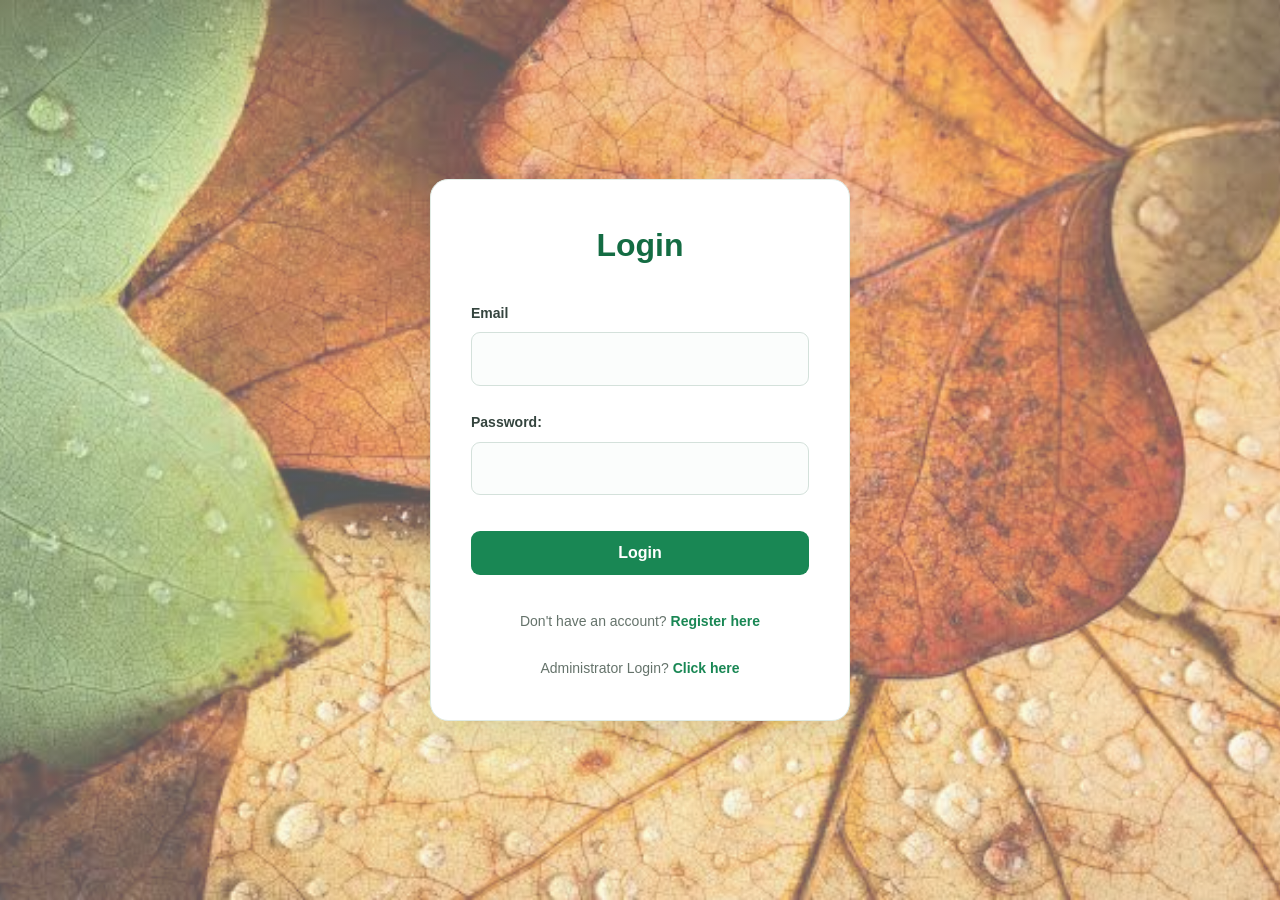
<file: login.html>
<!DOCTYPE html>
<html>
<head>
    <!-- Sets the title displayed on the browser tab -->
    <title> Login Page </title>

    <!-- Link the external CSS file to style the page -->
    <link rel="stylesheet" href="style.css">
</head>

<!-- Applies the login-page CSS class for styling -->
<body class="login-page">

    <!-- Container for the login form -->
    <div class="login-container">

        <!-- Main heading of the page -->
        <h1>Login</h1>

        <!-- Form containing the user's login details -->
        <form id="LoginForm">

            <!-- Label and input field for the user's email address -->
            <label for="email">Email</label>
            <input type="email" id="email" name="email" required>

            <!-- Adding spacing between the email and password fields -->
            <br><br>

            <!-- Label and input field for the user's password -->
            <label for="password">Password:</label>
            <input type="password" id="password" name="password" required>

            <!-- Adding spacing before the Login button -->
            <br><br>

            <!-- Login button -->
            <button type="submit">Login</button>

            <!-- Display login messages -->
            <p id="loginMessage"></p>

        </form>

        <!-- Display a registration message and link -->
        <p>Don't have an account?
        <a href="register.html">Register here</a></p>

        <p>Administrator Login?
        <a href="adminlogin.html">Click here</a></p>

    </div>

    <!-- Load the patient login JavaScript file -->
    <script src="login.js"></script>

</body>
</html>
</file>
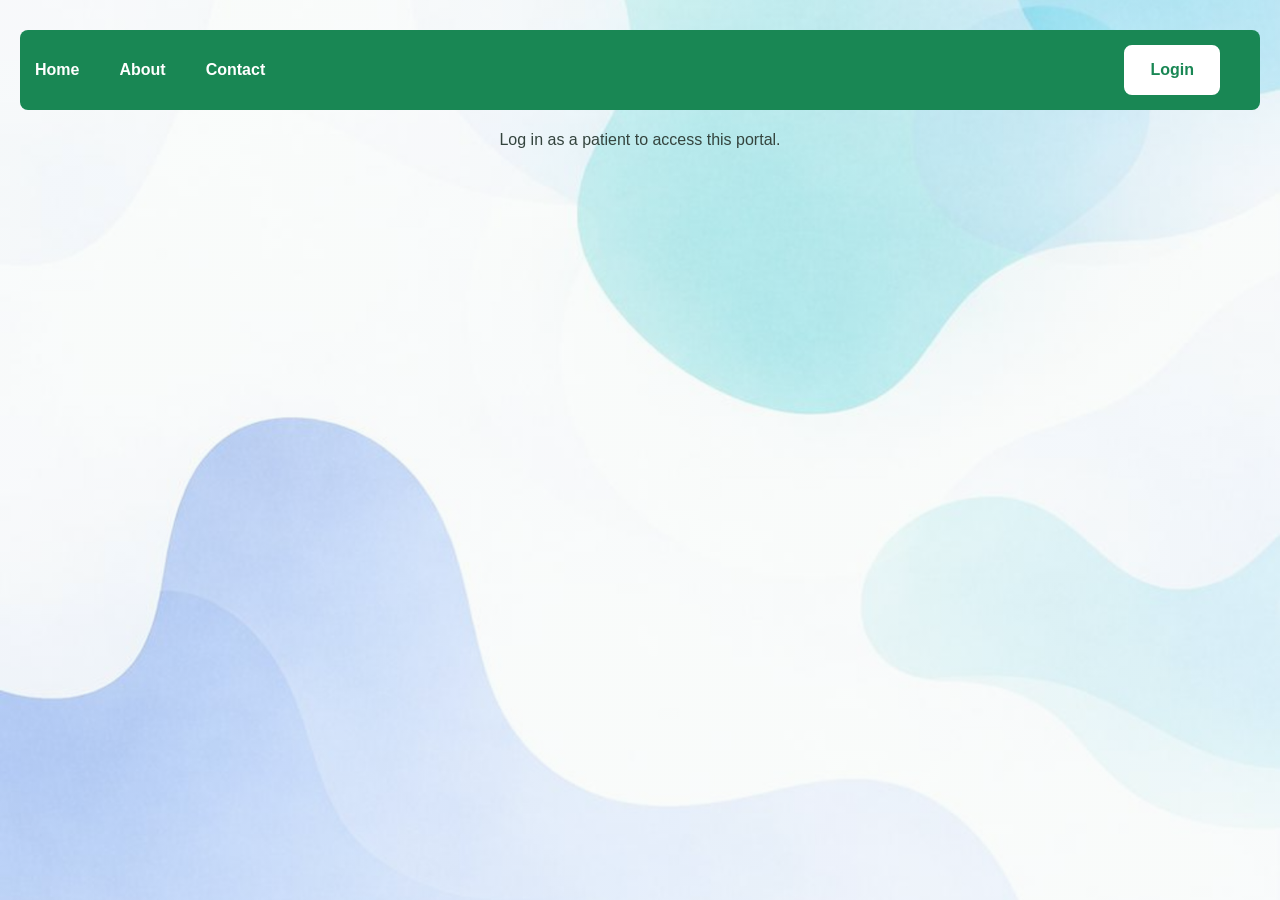
<file: patient.html>
<!DOCTYPE html>
<html>
<head>
<title> Patient Portal </title>
<link rel="stylesheet" href="style.css">
<script src="encryption.js"></script>
</head>

<body class="patient-page">

    <!-- Navigation bar -->
    <nav>
        <a href="index.html">Home</a>
        <a href="about.html">About</a>
        <a href="contact.html">Contact</a>

        <a id="loginButton" href="login.html" class="login-button">Login</a>
    </nav>

    <!-- Message shown when the patient is not logged in -->
    <div>
        <p id="access_patient">Log in as a patient to access this portal.</p>
    </div>

    <!-- Patient dashboard -->
    <div hidden id="patient_dashboard">
            <h1>Patient Dashboard</h1>

    <p>Welcome to your patient account.</p>

    <!-- Display the patient's appointments -->
    <h2>My Appointments</h2>

    <p>View your upcoming appointments here.</p>

    <!-- Form for booking an appointment -->
    <h2>Book an Appointment</h2>

    <form id="appointmentForm">
        <label for="doctor">Choose a Doctor:</label>

        <select id="doctor" name="doctor" required>
            <option value="">Select a doctor</option>
        </select>

        <br><br>

        <label for="date">Appointment Date:</label>
        <input type="date" id="date" name="date" required>

        <br><br>

        <label for="time">Appointment Time:</label>
        <input type="time" id="time" name="time" required>

        <br><br>

        <button type="button" onclick="bookAppointment()" >Book Appointment</button>
    </form>

    <!-- Display prescribed medicines and instructions -->
    <h2>My Medications</h2>

    <p>View your prescribed medications and instructions below.</p>

    <div id="medications"></div>

    <!-- Display the patient's medical history -->
    <h2>My Medical History</h2>

    <p>Your medical history and doctor's notes will appear here.</p>

    <div id="medicalHistory"></div>

    </div>

    <script>

        // Store the database connection and loaded records.
        let db;
        let doctors = [];
        let medicines = [];

        // Get the ID of the logged-in patient.
        const currentUserId = sessionStorage.getItem("patientId");

        // Open the existing CarePoint database.
        const doctorDBRequest = indexedDB.open("CarePointDatabase", 1);

        doctorDBRequest.onsuccess = function(event) {

            // Access the database.
            db = event.target.result;

            // Load the doctors and medicines.
            loadDoctors();
            loadMedicines();

        };

        // Load the doctors from the database.
        function loadDoctors() {

            // Start a transaction to read doctor records.
            const transaction = db.transaction(["Doctor"], "readonly");

            // Access the Doctors object store.
            const doctorsStore = transaction.objectStore("Doctor");

            // Get all the doctor records.
            const request = doctorsStore.getAll();

            request.onsuccess = function() {

                doctors = request.result;

                displayDoctors(doctors);

                show_medications(db);

                getMedicalHistory();

            };

        }

        // Display the available doctors in the dropdown.
        function displayDoctors(doctors) {

            // Access the doctor dropdown.
            const doctorDropdown = document.getElementById("doctor");

            // Add doctors to the dropdown.
            doctors.forEach(function(doctor) {

                const option = document.createElement("option");

                option.value = doctor.id;
                option.textContent = "Dr. " + doctor.first_name + " " + doctor.last_name;

                doctorDropdown.appendChild(option);

            });

        }

        // Book an appointment for the logged-in patient.
        function bookAppointment(){

            // Get the information entered in the appointment form.
            let doctorId = document.getElementById("doctor").value;
            let date = document.getElementById("date").value;
            let time = document.getElementById("time").value;

            // Check that all three fields have been filled in.
            if (doctorId === "" || date === "" || time === "") {

                alert("Please fill in all three fields.");

                }
            else {

                const transaction = db.transaction(["Appointment"], "readwrite");

                // Access the appointment object store.
                const appointmentStore = transaction.objectStore("Appointment");

                // Get all existing appointment
                const request = appointmentStore.getAll();

                request.onsuccess = function() {
                    const appointments = request.result;

                    // Generate a new appointment ID.
                    const appointmentID = get_appointment_id(appointments);

                    // Store the appointment details.
                    const appointment = {
                    appointment_id: appointmentID,
                    doctor_id: doctorId,
                    patient_id: currentUserId,
                    date: date,
                    time: time
                };

                appointmentStore.add(appointment);
                };

                transaction.oncomplete = function() {

                    alert("Booked appointment");

                    // Clear all form entries.
                    document.getElementById("appointmentForm").reset();
                };

            }}

        // Generate the next appointment ID.
        function get_appointment_id(appointments) {

            let appointmentID = 1;

            appointments.forEach(function(appointment) {

                if (Number(appointment.appointment_id) >= appointmentID) {
                    appointmentID = Number(appointment.appointment_id) + 1;
                }

            });

            return appointmentID;
        }

        // Display the medications prescribed to the patient.
        function show_medications(db){

            // Start a transaction to read patient records.
            const transaction = db.transaction(["Prescription"], "readonly");

            // Access the Appointment object store.
            const prescriptionsStore = transaction.objectStore("Prescription");

            // Get all the patient records.
            const prescriptionsRequest = prescriptionsStore.getAll();

            transaction.oncomplete = async function() {

                const prescriptions = prescriptionsRequest.result;

                // This creates the table headings for the patient records.
                let html = `<table border="1">
                <tr>
                    <th>Date</th>
                    <th>Doctor</th>
                    <th>Drug</th>
                    <th>Notes</th>
                </tr>`;

                for (const a of prescriptions) {

                    // Only display prescriptions belonging to this patient.
                    if (Number(a.patient_id) === Number(currentUserId)) {

                        let decryptedNotes;

                        try {

                            // Decrypt the stored prescription instructions.
                            decryptedNotes = await decryptText(a.notes);

                        }
                        catch (error) {

                            console.error("Prescription decryption error:", error);
                            decryptedNotes = "Unable to decrypt instructions.";

                        }

                        html += `<tr>
                            <td>${a.date}</td>
                            <td>${getDoctorName(doctors, a.doctor_id)}</td>
                            <td>${getDrugName(medicines, a.medicine_id)}</td>
                            <td>${decryptedNotes}</td>
                        </tr>`;

                    }

                }

                // This closes the patient table.
                html += `</table>`;

                // This displays the patient table on the page.
                document.getElementById("medications").innerHTML = html;

            };

        };

        // Find the doctor's name using their ID.
        function getDoctorName(doctors, doctorID){
            const doctor = doctors.find(d => Number(d.id) === Number(doctorID));

            if (doctor) {
                return "Dr. " + doctor.first_name + " " + doctor.last_name;
            }
        };

        // Load the available medicines from the database.
        function loadMedicines() {

            const transaction = db.transaction(["Medicine"], "readonly");

            const medicineStore = transaction.objectStore("Medicine");

            const request = medicineStore.getAll();

            request.onsuccess = function() {

                medicines = request.result;

                // Refresh medications after the medicine list loads.
                show_medications(db);

            };

        }

        // Find the medicine name using its ID.
        function getDrugName(medicines, medicineID){

            const medicine = medicines.find(m => Number(m.id) === Number(medicineID));

            if (medicine) {
                return medicine.Drug;
            }
        };

        // Display the patient's medical history.
        function getMedicalHistory(){

            // Start a transaction to read medical history records.
            const transaction = db.transaction(["MedicalHistory"], "readonly");

            // Access the MedicalHistory object store.
            const medicalHistoryStore = transaction.objectStore("MedicalHistory");

            // Get all medical history records.
            const medicalHistoryRequest = medicalHistoryStore.getAll();

            transaction.oncomplete = async function() {

                const medicalRecords = medicalHistoryRequest.result;

                // This creates the table headings.
                let html = `<table border="1">
                    <tr>
                        <th>Date</th>
                        <th>Doctor</th>
                        <th>Medical Notes</th>
                        <th>Treatment</th>
                    </tr>`;

                for (const a of medicalRecords) {

                    // Only display records belonging to this patient.
                    if (Number(a.patient_id) === Number(currentUserId)) {

                        let decryptedNotes;
                        let decryptedTreatment;

                        try {

                            // Decrypt the stored medical notes and treatment.
                            decryptedNotes = await decryptText(a.notes);
                            decryptedTreatment = await decryptText(a.treatment);

                        }
                        catch (error) {

                            console.error("Medical history decryption error:", error);

                            decryptedNotes = "Unable to decrypt medical notes.";
                            decryptedTreatment = "Unable to decrypt treatment.";

                        }

                        html += `<tr>
                            <td>${a.date}</td>
                            <td>${getDoctorName(doctors, a.doctor_id)}</td>
                            <td>${decryptedNotes}</td>
                            <td>${decryptedTreatment}</td>
                        </tr>`;

                    }

                }

                // This closes the table.
                html += `</table>`;

                // This displays the medical history table.
                document.getElementById("medicalHistory").innerHTML = html;

            };

        };

    </script>

    <script>

        // Get the role of the logged-in user.
        const userRole = sessionStorage.getItem("userRole")

        // Check whether the user can access the patient dashboard.
        if (userRole === "patient" || userRole === "admin") {
            document.getElementById("patient_dashboard").hidden = false
            document.getElementById("access_patient").hidden = true
        }

    </script>

    <!-- Load the logout functionality -->
    <script src="logout.js"></script>

</body>
</html>
</file>
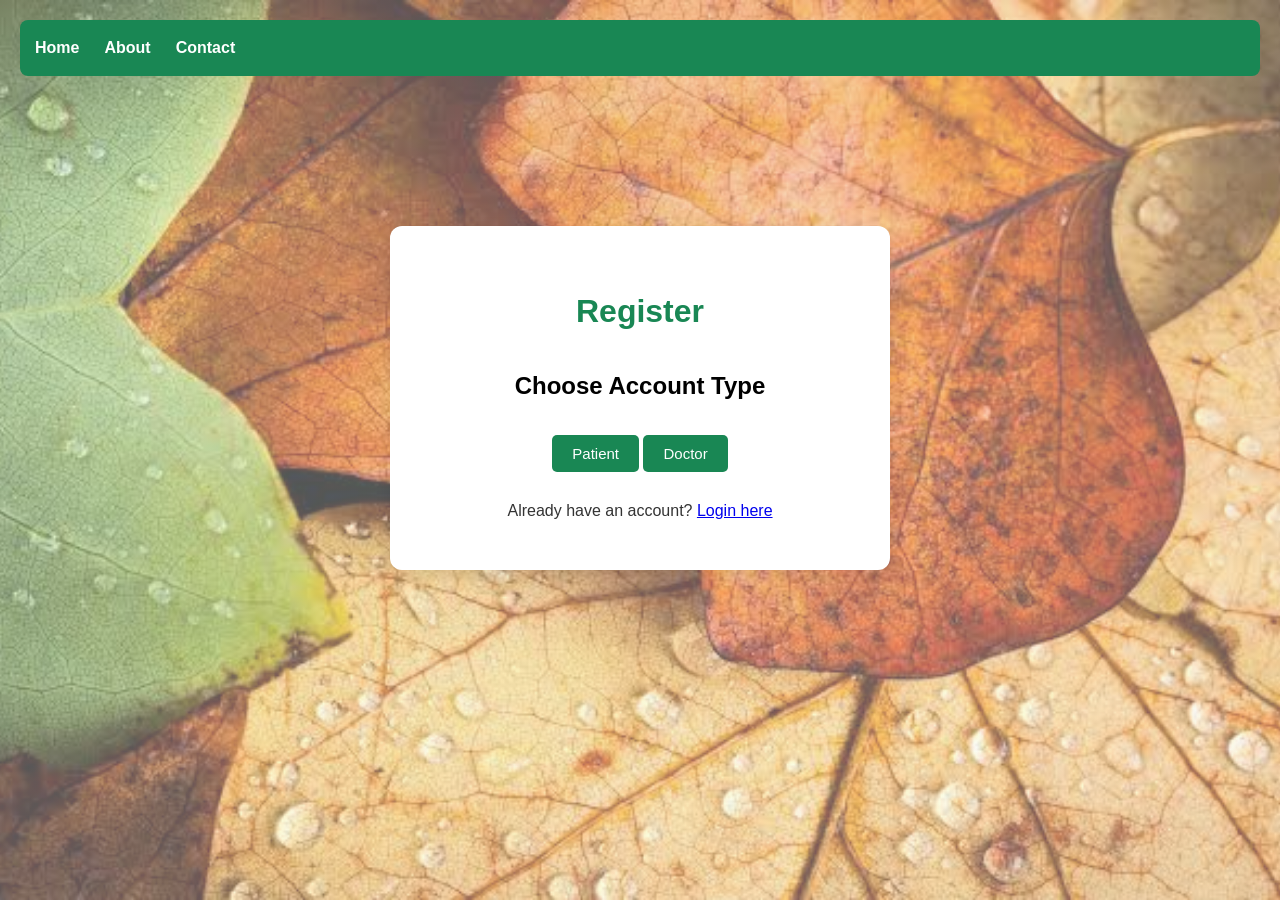
<file: register.html>
<!DOCTYPE html>
<html>
<head>
    <title>Register Page</title>
    <link rel="stylesheet" href="style.css">
</head>

<body class="register-page">

    <!-- Navigation bar -->
    <nav>
        <a href="index.html">Home</a>
        <a href="about.html">About</a>
        <a href="contact.html">Contact</a>
    </nav>

    <div class="registration-container">
        <!-- Page heading -->
        <h1>Register</h1>

        <!-- Choose account type -->
        <div id="accountTypeSection">

            <h2>Choose Account Type</h2>

            <button type="button" class="account-option" data-type="Patient">
                Patient
            </button>

            <button type="button" class="account-option" data-type="Doctor">
                Doctor
            </button>

        </div>

        <!-- Registration form -->
        <form id="registerForm" hidden>

            <h2 id="formTitle"></h2>

            <!-- First Name -->
            <label for="first_name">First Name:</label>
            <input type="text" id="first_name" required>

            <br><br>

            <!-- Last Name -->
            <label for="last_name">Last Name:</label>
            <input type="text" id="last_name" required>

            <br><br>

            <!-- Email -->
            <label for="email">Email:</label>
            <input type="email" id="email" required>

            <br><br>

            <!-- Gender -->
            <label for="gender">Gender:</label>
            <input type="text" id="gender" required>

            <br><br>

            <!-- Address -->
            <label for="address">Address:</label>
            <input type="text" id="address" required>

            <br><br>

            <!-- Phone Number -->
            <label for="phone_number">Phone Number:</label>
            <input type="tel" id="phone_number" required>

            <br><br>

            <!-- Date of Birth (Patients only) -->
            <div id="dobField">

                <label for="date_of_birth">Date of Birth:</label>
                <input type="date" id="date_of_birth">

                <br><br>

            </div>

            <!-- Password -->
            <label for="password">Password:</label>
            <input type="password" id="password" required>

            <br><br>

            <!-- Confirm Password -->
            <label for="confirm_password">Confirm Password:</label>
            <input type="password" id="confirm_password" required>

            <br><br>

            <!-- Register button -->
            <button type="submit">Register Account</button>

            <button type="button" id="changeAccountType">
                Change Account Type
            </button>

            <!-- Registration message -->
            <p id="registerMessage"></p>

        </form>

        <p>Already have an account?
            <a href="login.html">Login here</a>
        </p>

    </div>

    <!-- Registration JavaScript -->
    <script src="register.js"></script>

</body>
</html>
</file>
<file: style.css>
/* Style */

/* Default appearance for all pages */
body {
    font-family: Arial, sans-serif;
    background-color: #f4f9f7;
    color: #333;
    margin: 0;
    padding: 20px;
    line-height: 1.6;
}

/* Navigation bar */
nav {
    background-color: #198754;
    padding: 15px;
    border-radius: 8px;
    display: flex;
    align-items: center;
}

nav a {
    color: white;
    text-decoration: none;
    margin-right: 25px;
    font-weight: bold;
}

nav a:hover {
    text-decoration: underline;
}

/* Login button in navigation */
nav a[href="login.html"] {
    margin-left: auto;
    background-color: white;
    color: #198754;
    padding: 10px 24px;
    border-radius: 8px;
    border: 2px solid white;
    transition: all 0.3s ease;
}

nav a[href="login.html"]:hover {
    background-color: #146c43;
    color: white;
    transform: translateY(-2px);
}

/* Headings and paragraphs */
h1 {
    color: #198754;
    text-align: center;
    margin-top: 30px;
}

h2 {
    color: #198754;
    margin-top: 30px;
}

h3 {
    color: #198754;
}

p {
    font-size: 16px;
}

/* General images */
img {
    width: 300px;
    max-width: 100%;
    height: auto;
    border-radius: 10px;
    margin: 15px 0;
}

/* General buttons */
button {
    background-color: #198754;
    color: white;
    border: none;
    padding: 10px 20px;
    border-radius: 5px;
    cursor: pointer;
    font-size: 15px;
    margin: 10px 0;
}

button:hover {
    background-color: #146c43;
}

/* Lists */
ul {
    background-color: white;
    padding: 20px 20px 20px 40px;
    border-radius: 8px;
    max-width: 400px;
}

li {
    margin-bottom: 8px;
}

/* Links */
body > a {
    color: #198754;
}


/* Home page */

.home-section {
    display: flex;
    align-items: center;
    gap: 40px;
    margin-top: 30px;
}

.home-image {
    width: 40%;
    max-width: 450px;
}

.home-text {
    flex: 1;
}

@media (max-width: 700px) {
    .home-section {
        flex-direction: column;
        align-items: flex-start;
    }

    .home-image {
        width: 100%;
    }
}


/* Service */

.services-section {
    display: flex;
    align-items: center;
    justify-content: space-between;
    gap: 40px;
    margin-top: 20px;
}

.services-text {
    flex: 1;
}

.services-text h2 {
    margin-top: 0;
}

.services-text ul {
    max-width: none;
}

.services-image {
    width: 40%;
    max-width: 450px;
}

@media (max-width: 700px) {
    .services-section {
        flex-direction: column;
        align-items: flex-start;
    }

    .services-image {
        width: 100%;
    }
}


/* Booking */

.booking-section {
    display: flex;
    align-items: center;
    justify-content: space-between;
    gap: 40px;
    margin-top: 30px;
}

.booking-text {
    flex: 1;
}

.booking-image {
    width: 40%;
    max-width: 450px;
}

@media (max-width: 700px) {
    .booking-section {
        flex-direction: column;
        align-items: flex-start;
    }

    .booking-image {
        width: 100%;
    }
}


/* Contact */

.contact-section {
    display: flex;
    justify-content: space-between;
    align-items: flex-start;
    gap: 40px;
    margin-top: 30px;
}

.contact-info {
    flex: 1;
}

.contact-side {
    width: 40%;
    max-width: 450px;
}

.contact-image {
    width: 100%;
    max-width: 450px;
    height: auto;
    margin-top: 15px;
}

@media (max-width: 700px) {
    .contact-section {
        flex-direction: column;
    }

    .contact-side {
        width: 100%;
    }
}


/* Doctor portal */

.doctor-page {
    min-height: 100vh;
    margin: 0;
    padding: 30px 20px;
    box-sizing: border-box;

    background:
        linear-gradient(
            rgba(244, 249, 247, 0.45),
            rgba(244, 249, 247, 0.45)
        ),
        url("images/image7.jpg") center/cover no-repeat;

    background-attachment: fixed;
    color: #34443e;

    display: flex;
    flex-direction: column;
    align-items: center;
    text-align: center;
}

.doctor-page nav {
    width: 100%;
    box-sizing: border-box;
    flex-wrap: wrap;
    gap: 15px;
}

.doctor-page #doctor_dashboard {
    width: 100%;
}

/* Doctor headings */
.doctor-page h1 {
    font-size: 32px;
    margin: 35px 0 20px;
    color: #146c43;
}

.doctor-page h2 {
    font-size: 22px;
    margin: 35px 0 12px;
    color: #146c43;
}

/* Doctor image */
.doctor-page img {
    width: 260px;
    border-radius: 14px;
    margin-top: 10px;
    box-shadow: 0 5px 18px rgba(0, 0, 0, 0.08);
}

.doctor-page p {
    line-height: 1.7;
}

/* Dropdowns and medical notes */
.doctor-page select,
.doctor-page textarea {
    box-sizing: border-box;
    width: 100%;
    max-width: 600px;
    padding: 12px 14px;
    border: 1px solid #d4e1db;
    border-radius: 9px;
    background-color: white;
    color: #34443e;
    font: inherit;
    margin-top: 8px;
    outline: none;
    transition: border-color 0.2s, box-shadow 0.2s;
}

.doctor-page select:focus,
.doctor-page textarea:focus {
    border-color: #198754;
    box-shadow: 0 0 0 3px rgba(25, 135, 84, 0.12);
}

.doctor-page textarea {
    resize: vertical;
    min-height: 120px;
}

/* Doctor buttons */
.doctor-page button {
    padding: 12px 22px;
    border-radius: 9px;
    font-weight: bold;
    background-color: #198754;
    box-shadow: 0 3px 8px rgba(25, 135, 84, 0.15);
    transition: background-color 0.2s, transform 0.2s;
}

.doctor-page button:hover {
    background-color: #146c43;
    transform: translateY(-1px);
}

@media (max-width: 600px) {
    .doctor-page {
        padding: 12px;
    }

    .doctor-page h1 {
        font-size: 26px;
    }

    .doctor-page h2 {
        font-size: 20px;
    }

    .doctor-page nav {
        gap: 10px;
    }

    .doctor-page nav a {
        margin-right: 8px;
    }
}


/* Patient portal */

.patient-page {
    min-height: 100vh;
    margin: 0;
    padding: 30px 20px;
    box-sizing: border-box;

    background:
        linear-gradient(
            rgba(244, 249, 247, 0.45),
            rgba(244, 249, 247, 0.45)
        ),
        url("images/image7.jpg") center/cover no-repeat;

    background-attachment: fixed;
    color: #34443e;

    display: flex;
    flex-direction: column;
    align-items: center;
    text-align: center;
}

.patient-page nav {
    width: 100%;
    box-sizing: border-box;
    flex-wrap: wrap;
    gap: 15px;
}

/* Patient headings */
.patient-page h1 {
    font-size: 32px;
    margin: 25px 0 15px;
    color: #146c43;
}

.patient-page h2 {
    font-size: 22px;
    margin: 25px 0 10px;
    color: #146c43;
}

.patient-page p {
    line-height: 1.7;
}

/* Patient image */
.patient-page img {
    width: 260px;
    max-width: 100%;
    border-radius: 14px;
    margin: 10px 0;
}

/* Appointment form */
.patient-page form {
    width: 100%;
    max-width: 500px;
    display: flex;
    flex-direction: column;
    align-items: center;
    gap: 10px;
    padding: 20px;
    box-sizing: border-box;
    background-color: rgba(255, 255, 255, 0.88);
    border-radius: 12px;
}

/* Form fields */
.patient-page select,
.patient-page input,
.patient-page textarea {
    box-sizing: border-box;
    width: 100%;
    max-width: 450px;
    padding: 12px 14px;
    border: 1px solid #d4e1db;
    border-radius: 9px;
    background-color: white;
    color: #34443e;
    font: inherit;
}

.patient-page select:focus,
.patient-page input:focus,
.patient-page textarea:focus {
    border-color: #198754;
    outline: none;
    box-shadow: 0 0 0 3px rgba(25, 135, 84, 0.12);
}

/* Appointment button */
.patient-page button {
    padding: 12px 22px;
    border-radius: 9px;
    font-weight: bold;
    background-color: #198754;
    color: white;
    border: none;
    cursor: pointer;
    transition: 0.2s;
}

.patient-page button:hover {
    background-color: #146c43;
    transform: translateY(-1px);
}

@media (max-width: 600px) {
    .patient-page {
        padding: 15px 12px;
        background-attachment: scroll;
    }

    .patient-page h1 {
        font-size: 26px;
    }

    .patient-page h2 {
        font-size: 20px;
    }

    .patient-page nav {
        gap: 10px;
    }

    .patient-page nav a {
        margin-right: 5px;
    }
}


/* Login page */

body.login-page {
    min-height: 100vh;
    box-sizing: border-box;
    margin: 0;
    padding: 30px 20px;

    display: flex;
    justify-content: center;
    align-items: center;

    background:
        linear-gradient(
            rgba(232, 245, 238, 0.35),
            rgba(244, 249, 247, 0.35)
        ),
        url("images/image6.jpg") center/cover no-repeat;

    color: #34443e;
}

/* Login container */
.login-page .login-container {
    box-sizing: border-box;
    width: 100%;
    max-width: 420px;
    padding: 40px;
    background-color: white;
    border: 1px solid #e0ebe4;
    border-radius: 18px;
    box-shadow: 0 12px 35px rgba(30, 80, 55, 0.10);
}

/* Login heading */
.login-page h1 {
    margin-top: 0;
    margin-bottom: 30px;
    text-align: center;
    font-size: 32px;
    color: #146c43;
}

/* Labels and inputs */
.login-page label {
    display: block;
    margin-bottom: 8px;
    font-weight: bold;
    font-size: 14px;
}

.login-page input {
    box-sizing: border-box;
    width: 100%;
    padding: 13px;
    border: 1px solid #d4e1db;
    border-radius: 9px;
    background-color: #fbfdfc;
    font: inherit;
    outline: none;
    transition: 0.2s;
}

.login-page input:focus {
    border-color: #198754;
    background-color: white;
    box-shadow: 0 0 0 3px rgba(25, 135, 84, 0.12);
}

/* Login button */
.login-page button {
    width: 100%;
    padding: 13px;
    border: none;
    border-radius: 9px;
    background-color: #198754;
    color: white;
    font-size: 16px;
    font-weight: bold;
    cursor: pointer;
    transition: 0.2s;
}

.login-page button:hover {
    background-color: #146c43;
    transform: translateY(-1px);
}

/* Register link */
.login-page .login-container p {
    margin-top: 25px;
    margin-bottom: 0;
    text-align: center;
    font-size: 14px;
    color: #65736b;
}

.login-page .login-container a {
    color: #198754;
    font-weight: bold;
    text-decoration: none;
}

.login-page .login-container a:hover {
    text-decoration: underline;
}

@media (max-width: 480px) {
    body.login-page {
        padding: 15px;
    }

    .login-page .login-container {
        padding: 28px 22px;
    }
}


/* Admin portal */

.admin-page {
    min-height: 100vh;
    margin: 0;
    padding: 30px 20px;
    box-sizing: border-box;

    background:
        linear-gradient(
            rgba(244, 249, 247, 0.45),
            rgba(244, 249, 247, 0.45)
        ),
        url("images/image7.jpg") center/cover no-repeat;

    background-attachment: fixed;
    color: #34443e;
}

/* Centre admin dashboard without affecting navigation */
body:has(#patientForm) {
    text-align: center;
}

/* Admin navigation */
body:has(#patientForm) nav {
    display: flex;
    align-items: center;
    justify-content: flex-start;
    width: 100%;
    box-sizing: border-box;
}

/* Keep login button on the right */
body:has(#patientForm) nav a[href="login.html"] {
    margin-left: auto;
}

/* Admin headings and descriptions */
body:has(#patientForm) h1,
body:has(#patientForm) h2,
body:has(#patientForm) p {
    text-align: center;
}

/* Keep labels beside input fields */
body:has(#patientForm) form label,
body:has(#patientForm) form input {
    display: inline-block;
}

/* Centre record tables */
body:has(#patientForm) table {
    margin-left: auto;
    margin-right: auto;
    max-width: 100%;
}

/* Centre admin buttons */
body:has(#patientForm) button {
    display: block;
    margin: 10px auto;
}


/* Registration */

body.register-page {
    min-height: 100vh;
    margin: 0;
    padding: 20px;
    box-sizing: border-box;

    display: flex;
    flex-direction: column;

    background:
        linear-gradient(
            rgba(232, 245, 238, 0.35),
            rgba(244, 249, 247, 0.35)
        ),
        url("images/image6.jpg") center/cover no-repeat;

    background-attachment: fixed;
}

/* Registration container */
.registration-container {
    width: 100%;
    max-width: 500px;
    margin: auto;
    padding: 30px;
    box-sizing: border-box;
    background-color: white;
    border-radius: 12px;
    box-shadow: 0 4px 15px rgba(0, 0, 0, 0.1);
    transform: translateY(-80px);
}

/* Registration image */
.registration-container img {
    display: block;
    margin: 15px auto;
}

/* Registration headings */
.registration-container h2 {
    text-align: center;
    color: #000;
}

/* Account type buttons */
#accountTypeSection {
    text-align: center;
}

/* Registration form */
.registration-container form {
    line-height: 2.5;
}

/* Centre login link */
.registration-container > p {
    text-align: center;
}





/* About page */

.about-container {
    display: flex;
    align-items: center;
    gap: 40px;
    margin-top: 30px;
}

.about-text {
    flex: 1;
    min-width: 0;
}

.about-image {
    width: 45%;
    max-width: 600px;
    flex-shrink: 0;
}

.about-image img {
    display: block;
    width: 100%;
    max-width: 600px;
    height: auto;
    border-radius: 10px;
    margin: 0;
}

/* Responsive layout */
@media (max-width: 700px) {
    .about-container {
        flex-direction: column;
        align-items: stretch;
    }

    .about-image {
        width: 100%;
        align-self: center;
    }
}
</file>
